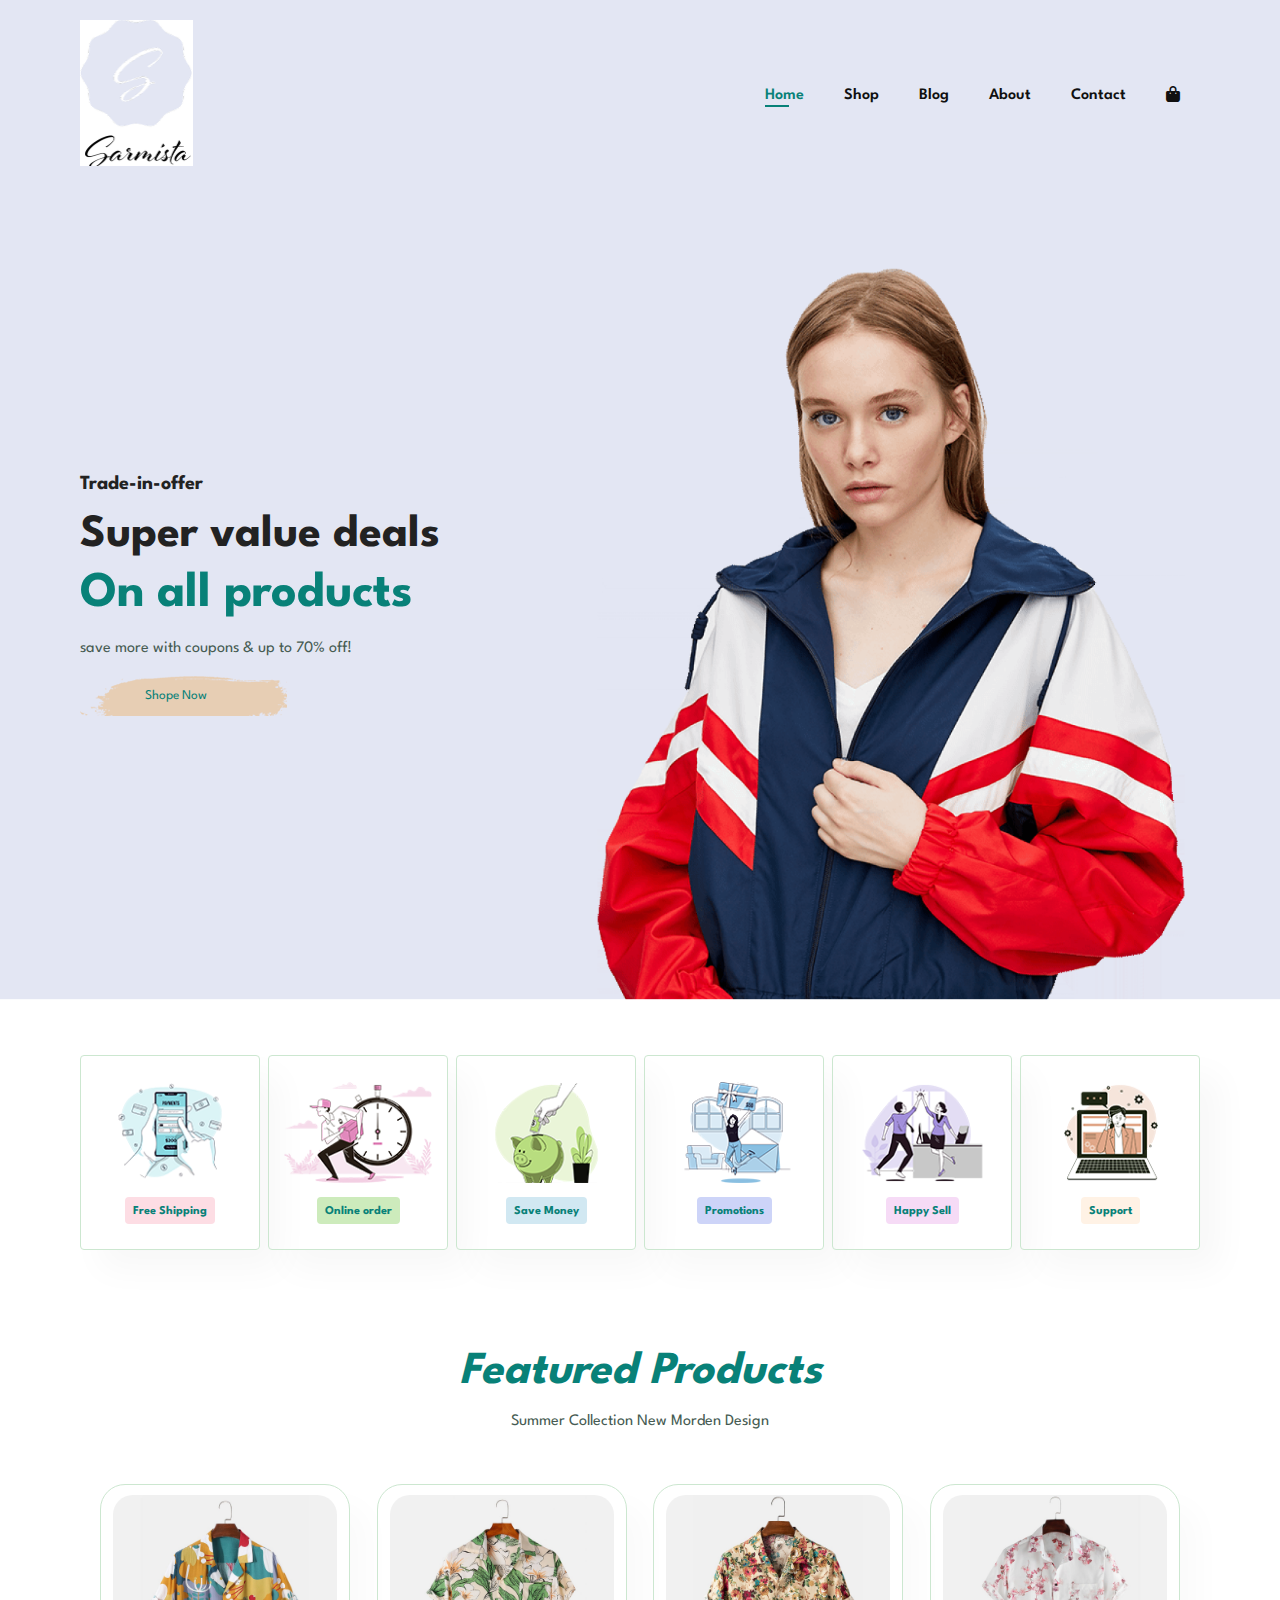
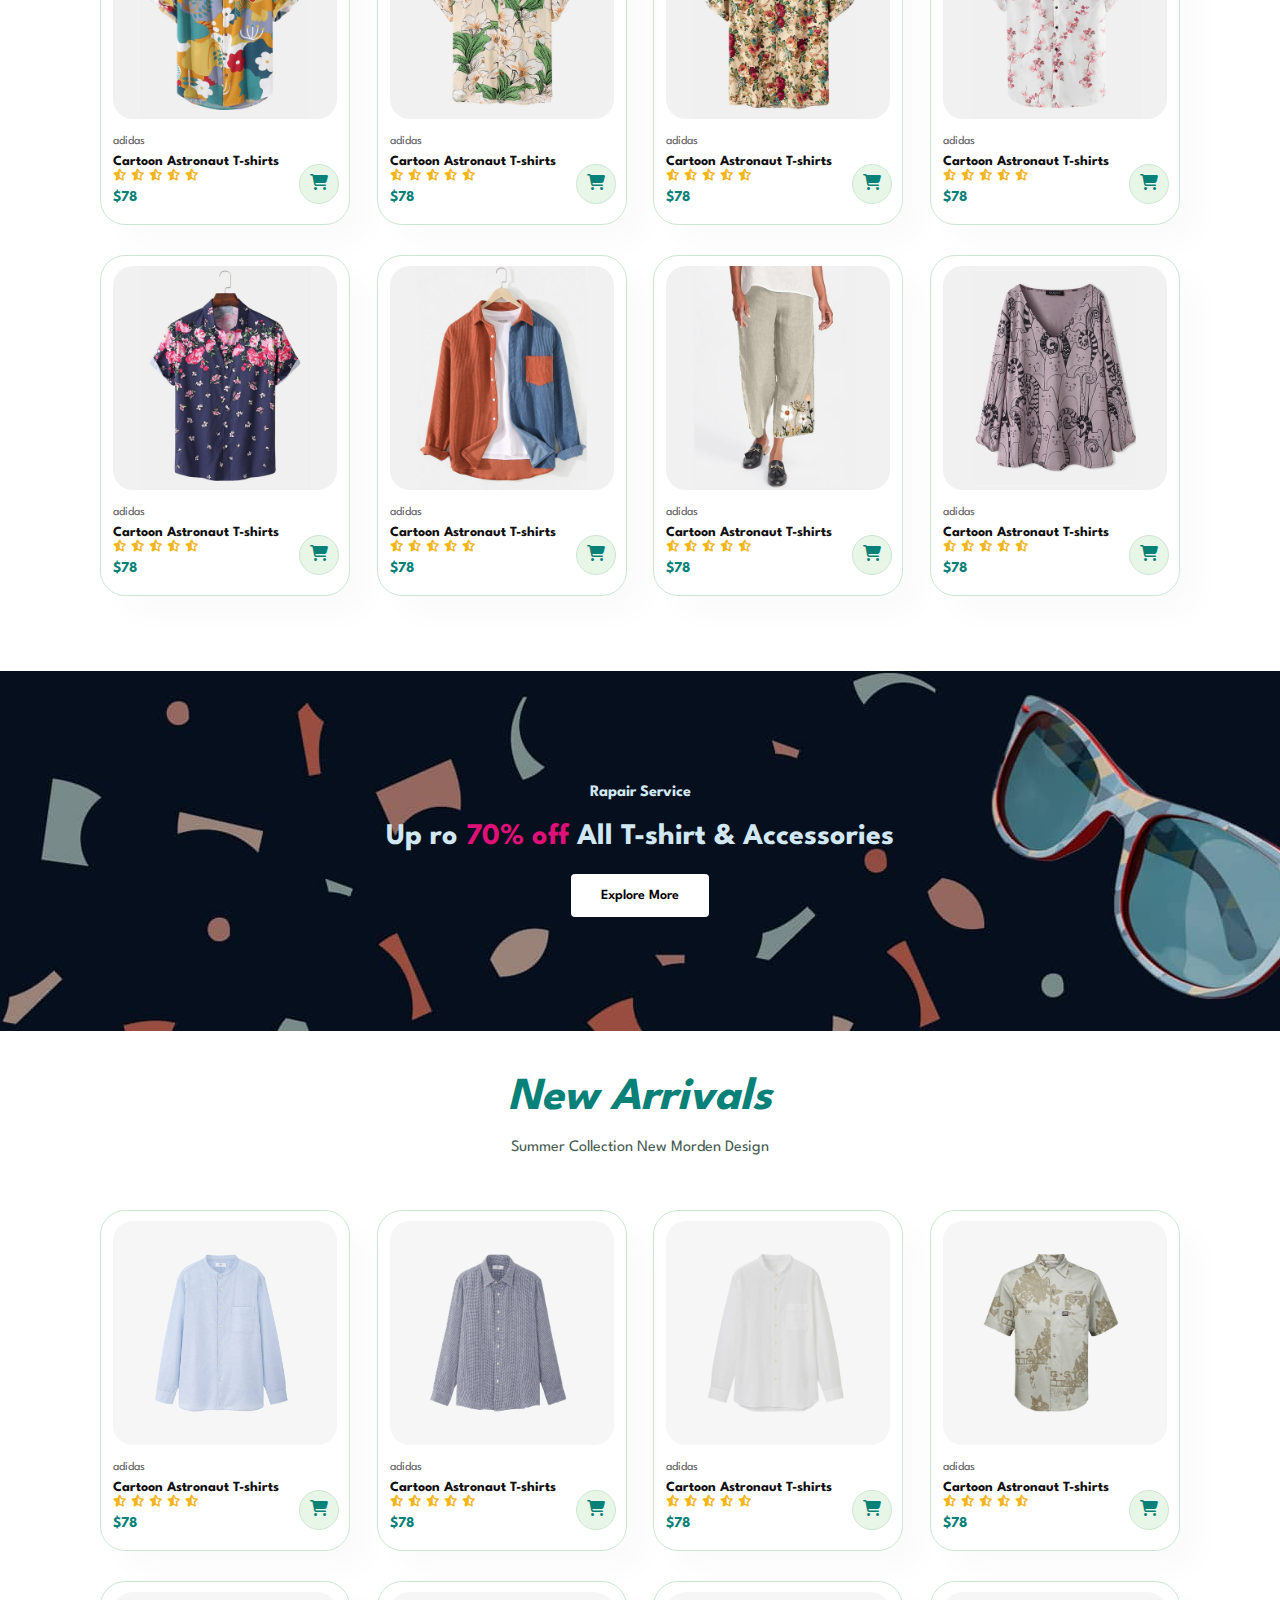
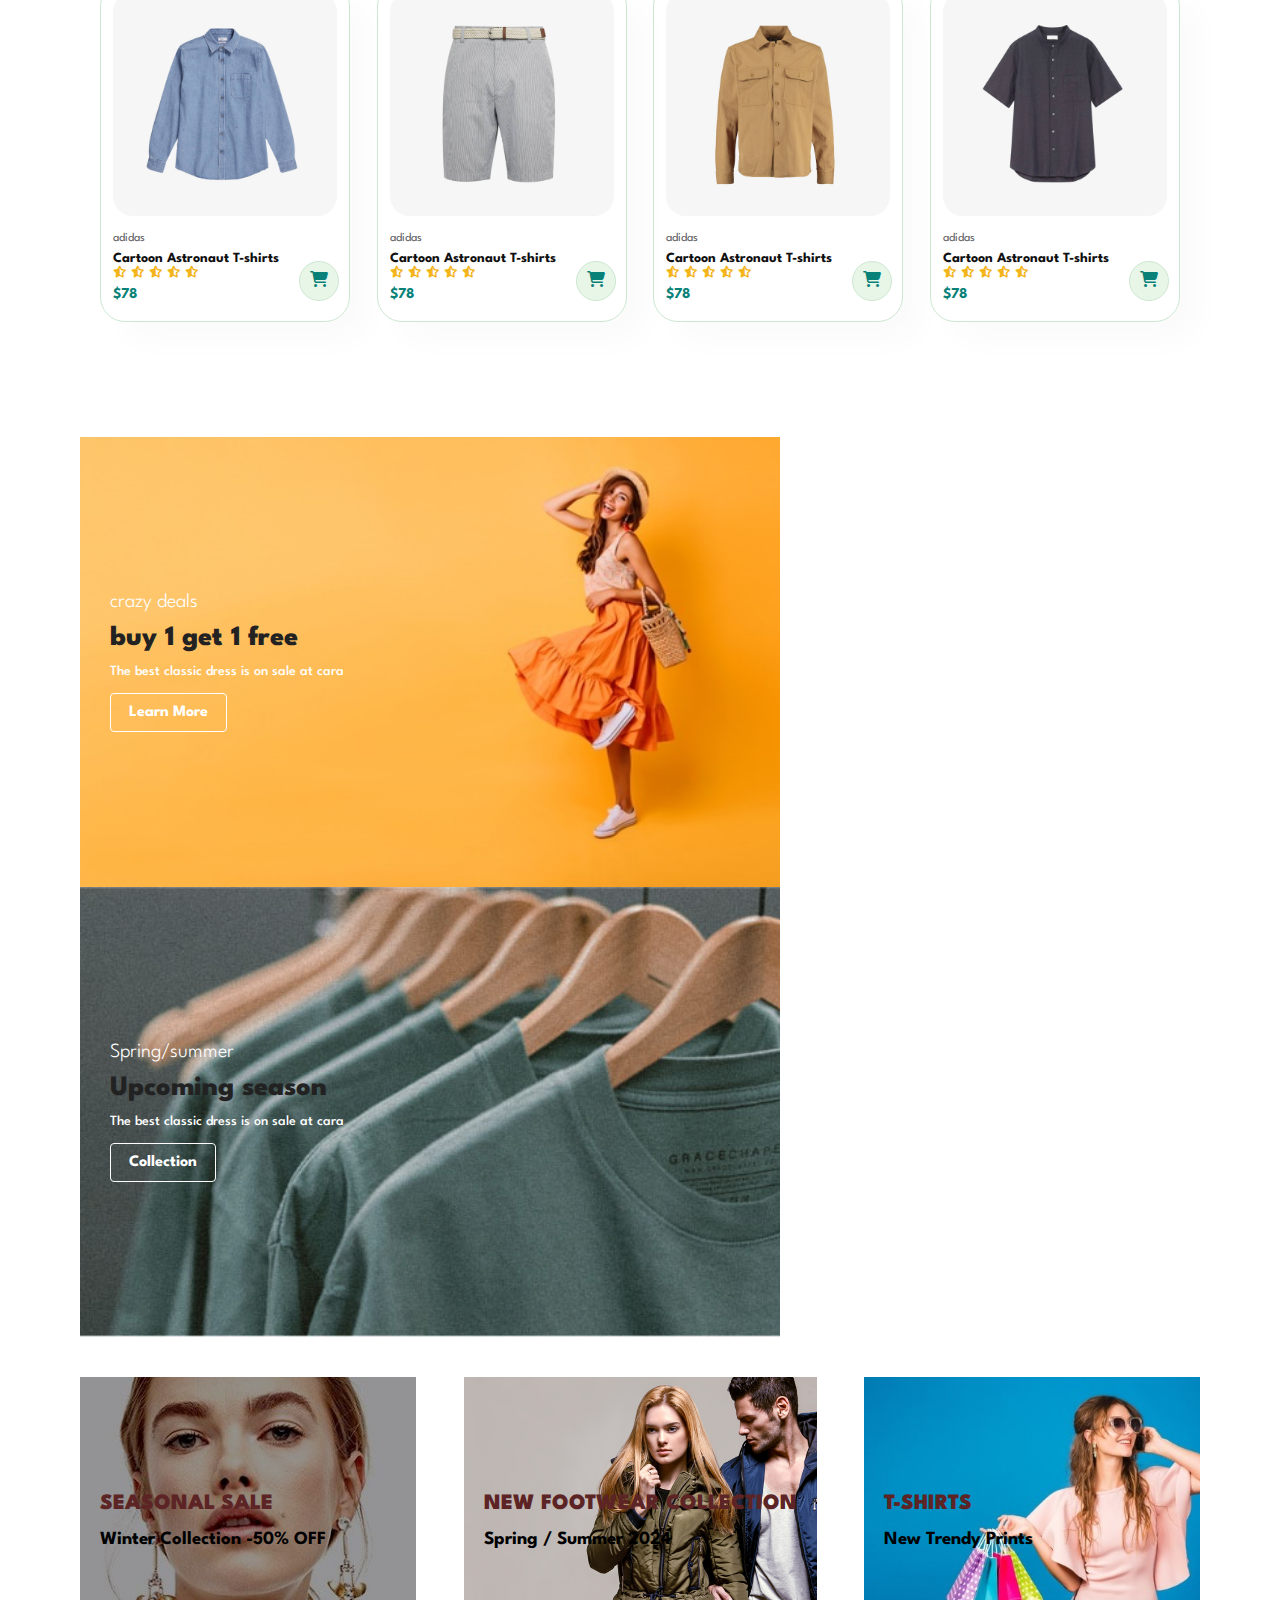
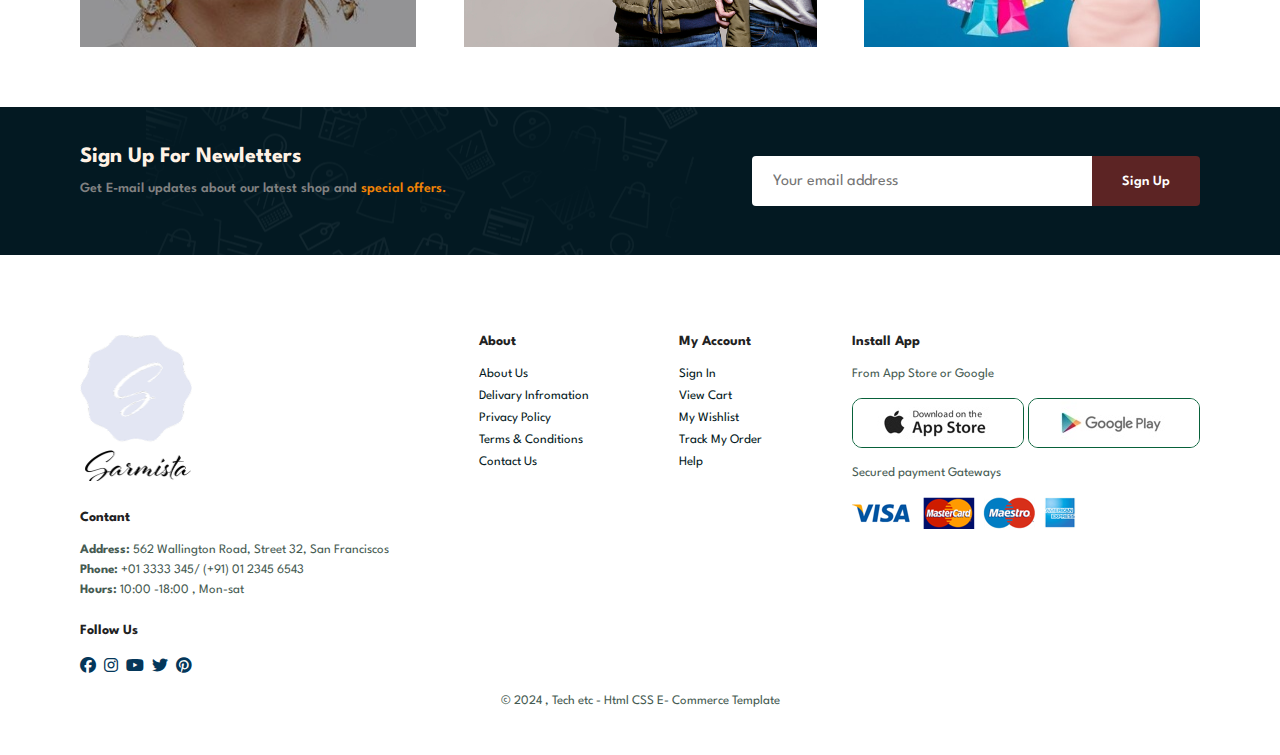
<file: index.html>
<!DOCTYPE html>
<html lang="en">
<head>
  <meta charset="UTF-8">
  <meta name="viewport" content="width=device-width, initial-scale=1.0">
  <title>E-COMMERCE WEB SITE</title>
  <link rel="stylesheet" href=https://cdnjs.cloudflare.com/ajax/libs/font-awesome/6.5.2/css/all.min.css />
  <link rel="stylesheet" href ="style.css">
</head>
<body>
 <section id ="header">
  <a herf="#"><img src ="Screenshot (618).png" class="logo" alt=""></a>

  <div>
    <ul id ="navbar">
      <li><a class="active" href ="index.html"> Home</a></li>
      <li><a href ="shop.html"> Shop</a></li>
      <li><a href ="blog.html"> Blog</a></li>
      <li><a href ="About.html"> About</a></li>
      <li><a href ="contact.html"> Contact</a></li>
     <li id="lg-bag"><a href ="cart.html"> <i class="fa-solid fa-bag-shopping"></i></a></li> 
     <a href="#" id="close"><i class="fa-solid fa-square-xmark"></i></a>
    </ul>
  </div>
  <div id="mobile"> 
    <a href ="cart.html"> <i class="fa-solid fa-bag-shopping"></i></a>
    <i  id="bar" class="fa-solid fa-outdent"></i>
  </div>
 </section>
  <!-- another session -->
   <section id="hero">
    <h4>  Trade-in-offer</h4>
    <h2>  Super value deals</h2>
    <h1>On all products </h1>
    <P> save more with coupons & up to 70% off!</P>
    <button>Shope Now</button>
   </section>
    <!-- another section -->
     <section id="feature" class="section-p1">
    
      <div class="fe-box">
        <img src="f1.png" alt="">
        <h6>Free Shipping</h6>
      </div>
      <div class="fe-box">
        <img src="f2.png" alt="">
        <h6>Online order</h6>
      </div>
      <div class="fe-box">
        <img src="f3.png" alt="">
        <h6>Save Money</h6>
      </div>
      <div class="fe-box">
        <img src="f4.png" alt="">
        <h6>Promotions</h6>
      </div>
      <div class="fe-box">
        <img src="f5.png" alt="">
        <h6>Happy Sell</h6>
      </div>
      <div class="fe-box">
        <img src="f6.png" alt="">
        <h6>Support</h6>
      </div>
     </section>
     <!-- another section -->
      <section id="product1" class="section-p1">
        <h2 class="xxx"><em>Featured Products</em></h2>
          
        <p>Summer Collection New Morden Design</p>
        <div class="pro-container">
        <div class="pro">
          <img src="f11.jpg" alt="">
          <div class="des">
            <span>adidas</span>
            <h5>Cartoon Astronaut T-shirts</h5>
            <div class="star">
              <i class="fa-solid fa-star-half-stroke"></i>
              <i class="fa-solid fa-star-half-stroke"></i>
              <i class="fa-solid fa-star-half-stroke"></i>
              <i class="fa-solid fa-star-half-stroke"></i>
              <i class="fa-solid fa-star-half-stroke"></i>
            </div>
            <h4>$78</h4>
          </div>
          <a href="#" class="cart"><i class="fa-solid fa-cart-shopping "></i></a>
        </div>

        <div class="pro">
          <img src="f22.jpg" alt="">
          <div class="des">
            <span>adidas</span>
            <h5>Cartoon Astronaut T-shirts</h5>
            <div class="star">
              <i class="fa-solid fa-star-half-stroke"></i>
              <i class="fa-solid fa-star-half-stroke"></i>
              <i class="fa-solid fa-star-half-stroke"></i>
              <i class="fa-solid fa-star-half-stroke"></i>
              <i class="fa-solid fa-star-half-stroke"></i>
            </div>
            <h4>$78</h4>
          </div>
          <a href="#" class="cart"><i class="fa-solid fa-cart-shopping "></i></a>
        </div>

        <div class="pro">
          <img src="f33.jpg" alt="">
          <div class="des">
            <span>adidas</span>
            <h5>Cartoon Astronaut T-shirts</h5>
            <div class="star">
              <i class="fa-solid fa-star-half-stroke"></i>
              <i class="fa-solid fa-star-half-stroke"></i>
              <i class="fa-solid fa-star-half-stroke"></i>
              <i class="fa-solid fa-star-half-stroke"></i>
              <i class="fa-solid fa-star-half-stroke"></i>
            </div>
            <h4>$78</h4>
          </div>
          <a href="#" class="cart"><i class="fa-solid fa-cart-shopping "></i></a>
        </div>

        <div class="pro">
          <img src="f44.jpg" alt="">
          <div class="des">
            <span>adidas</span>
            <h5>Cartoon Astronaut T-shirts</h5>
            <div class="star">
              <i class="fa-solid fa-star-half-stroke"></i>
              <i class="fa-solid fa-star-half-stroke"></i>
              <i class="fa-solid fa-star-half-stroke"></i>
              <i class="fa-solid fa-star-half-stroke"></i>
              <i class="fa-solid fa-star-half-stroke"></i>
            </div>
            <h4>$78</h4>
          </div>
          <a href="#" class="cart"><i class="fa-solid fa-cart-shopping "></i></a>
        </div>

        <div class="pro">
          <img src="f55.jpg" alt="">
          <div class="des">
            <span>adidas</span>
            <h5>Cartoon Astronaut T-shirts</h5>
            <div class="star">
              <i class="fa-solid fa-star-half-stroke"></i>
              <i class="fa-solid fa-star-half-stroke"></i>
              <i class="fa-solid fa-star-half-stroke"></i>
              <i class="fa-solid fa-star-half-stroke"></i>
              <i class="fa-solid fa-star-half-stroke"></i>
            </div>
            <h4>$78</h4>
          </div>
          <a href="#" class="cart"><i class="fa-solid fa-cart-shopping "></i></a>
        </div>

        <div class="pro">
          <img src="f66.jpg" alt="">
          <div class="des">
            <span>adidas</span>
            <h5>Cartoon Astronaut T-shirts</h5>
            <div class="star">
              <i class="fa-solid fa-star-half-stroke"></i>
              <i class="fa-solid fa-star-half-stroke"></i>
              <i class="fa-solid fa-star-half-stroke"></i>
              <i class="fa-solid fa-star-half-stroke"></i>
              <i class="fa-solid fa-star-half-stroke"></i>
            </div>
            <h4>$78</h4>
          </div>
          <a href="#" class="cart"><i class="fa-solid fa-cart-shopping "></i></a>
        </div>

        <div class="pro">
          <img src="f77.jpg" alt="">
          <div class="des">
            <span>adidas</span>
            <h5>Cartoon Astronaut T-shirts</h5>
            <div class="star">
              <i class="fa-solid fa-star-half-stroke"></i>
              <i class="fa-solid fa-star-half-stroke"></i>
              <i class="fa-solid fa-star-half-stroke"></i>
              <i class="fa-solid fa-star-half-stroke"></i>
              <i class="fa-solid fa-star-half-stroke"></i>
            </div>
            <h4>$78</h4>
          </div>
          <a href="#" class="cart"><i class="fa-solid fa-cart-shopping "></i></a>
        </div>

        <div class="pro">
          <img src="f88.jpg" alt="">
          <div class="des">
            <span>adidas</span>
            <h5>Cartoon Astronaut T-shirts</h5>
            <div class="star">
              <i class="fa-solid fa-star-half-stroke"></i>
              <i class="fa-solid fa-star-half-stroke"></i>
              <i class="fa-solid fa-star-half-stroke"></i>
              <i class="fa-solid fa-star-half-stroke"></i>
              <i class="fa-solid fa-star-half-stroke"></i>
            </div>
            <h4>$78</h4>
          </div>
          <a href="#" class="cart"><i class="fa-solid fa-cart-shopping "></i></a>
        </div>

        </div>
      </section>
      <!-- another section -->
      <section id="banner" class=".section-m1">
        <h4>Rapair Service</h4>
        <h2>Up ro <span>70% off</span> All T-shirt & Accessories </h2>
        <button class="normal">Explore More</button>
      </section>
     <!-- another section -->
     <section id="product1" class="section-p1">
      <h2 class="xxx"><em>New Arrivals </em></h2>
        
      <p>Summer Collection New Morden Design</p>
      <div class="pro-container">
      <div class="pro">
        <img src="n1.jpg" alt="">
        <div class="des">
          <span>adidas</span>
          <h5>Cartoon Astronaut T-shirts</h5>
          <div class="star">
            <i class="fa-solid fa-star-half-stroke"></i>
            <i class="fa-solid fa-star-half-stroke"></i>
            <i class="fa-solid fa-star-half-stroke"></i>
            <i class="fa-solid fa-star-half-stroke"></i>
            <i class="fa-solid fa-star-half-stroke"></i>
          </div>
          <h4>$78</h4>
        </div>
        <a href="#" class="cart"><i class="fa-solid fa-cart-shopping "></i></a>
      </div>

      <div class="pro">
        <img src="n2.jpg" alt="">
        <div class="des">
          <span>adidas</span>
          <h5>Cartoon Astronaut T-shirts</h5>
          <div class="star">
            <i class="fa-solid fa-star-half-stroke"></i>
            <i class="fa-solid fa-star-half-stroke"></i>
            <i class="fa-solid fa-star-half-stroke"></i>
            <i class="fa-solid fa-star-half-stroke"></i>
            <i class="fa-solid fa-star-half-stroke"></i>
          </div>
          <h4>$78</h4>
        </div>
        <a href="#" class="cart"><i class="fa-solid fa-cart-shopping "></i></a>
      </div>

      <div class="pro">
        <img src="n3.jpg" alt="">
        <div class="des">
          <span>adidas</span>
          <h5>Cartoon Astronaut T-shirts</h5>
          <div class="star">
            <i class="fa-solid fa-star-half-stroke"></i>
            <i class="fa-solid fa-star-half-stroke"></i>
            <i class="fa-solid fa-star-half-stroke"></i>
            <i class="fa-solid fa-star-half-stroke"></i>
            <i class="fa-solid fa-star-half-stroke"></i>
          </div>
          <h4>$78</h4>
        </div>
        <a href="#" class="cart"><i class="fa-solid fa-cart-shopping "></i></a>
      </div>

      <div class="pro">
        <img src="n4.jpg" alt="">
        <div class="des">
          <span>adidas</span>
          <h5>Cartoon Astronaut T-shirts</h5>
          <div class="star">
            <i class="fa-solid fa-star-half-stroke"></i>
            <i class="fa-solid fa-star-half-stroke"></i>
            <i class="fa-solid fa-star-half-stroke"></i>
            <i class="fa-solid fa-star-half-stroke"></i>
            <i class="fa-solid fa-star-half-stroke"></i>
          </div>
          <h4>$78</h4>
        </div>
        <a href="#" class="cart"><i class="fa-solid fa-cart-shopping "></i></a>
      </div>

      <div class="pro">
        <img src="n5.jpg" alt="">
        <div class="des">
          <span>adidas</span>
          <h5>Cartoon Astronaut T-shirts</h5>
          <div class="star">
            <i class="fa-solid fa-star-half-stroke"></i>
            <i class="fa-solid fa-star-half-stroke"></i>
            <i class="fa-solid fa-star-half-stroke"></i>
            <i class="fa-solid fa-star-half-stroke"></i>
            <i class="fa-solid fa-star-half-stroke"></i>
          </div>
          <h4>$78</h4>
        </div>
        <a href="#" class="cart"><i class="fa-solid fa-cart-shopping "></i></a>
      </div>

      <div class="pro">
        <img src="n6.jpg" alt="">
        <div class="des">
          <span>adidas</span>
          <h5>Cartoon Astronaut T-shirts</h5>
          <div class="star">
            <i class="fa-solid fa-star-half-stroke"></i>
            <i class="fa-solid fa-star-half-stroke"></i>
            <i class="fa-solid fa-star-half-stroke"></i>
            <i class="fa-solid fa-star-half-stroke"></i>
            <i class="fa-solid fa-star-half-stroke"></i>
          </div>
          <h4>$78</h4>
        </div>
        <a href="#" class="cart"><i class="fa-solid fa-cart-shopping "></i></a>
      </div>

      <div class="pro">
        <img src="n7.jpg" alt="">
        <div class="des">
          <span>adidas</span>
          <h5>Cartoon Astronaut T-shirts</h5>
          <div class="star">
            <i class="fa-solid fa-star-half-stroke"></i>
            <i class="fa-solid fa-star-half-stroke"></i>
            <i class="fa-solid fa-star-half-stroke"></i>
            <i class="fa-solid fa-star-half-stroke"></i>
            <i class="fa-solid fa-star-half-stroke"></i>
          </div>
          <h4>$78</h4>
        </div>
        <a href="#" class="cart"><i class="fa-solid fa-cart-shopping "></i></a>
      </div>

      <div class="pro">
        <img src="n8.jpg" alt="">
        <div class="des">
          <span>adidas</span>
          <h5>Cartoon Astronaut T-shirts</h5>
          <div class="star">
            <i class="fa-solid fa-star-half-stroke"></i>
            <i class="fa-solid fa-star-half-stroke"></i>
            <i class="fa-solid fa-star-half-stroke"></i>
            <i class="fa-solid fa-star-half-stroke"></i>
            <i class="fa-solid fa-star-half-stroke"></i>
          </div>
          <h4>$78</h4>
        </div>
        <a href="#" class="cart"><i class="fa-solid fa-cart-shopping "></i></a>
      </div>

      </div>
    </section>
    <!-- another section -->
     <section id="sm-banner" class="section-p1">
     <div class="banner-box">
      <h4> crazy deals</h4>
      <h2>buy 1 get 1 free</h2>
      <span> The best classic dress is on sale at cara</span>
      <button class="white"> Learn More</button>
     </div>
     <div class="banner-box banner-box2">
      <h4>Spring/summer</h4>
      <h2>Upcoming season</h2>
      <span>The best  classic dress is on sale at cara  </span>
      <button class="white"> Collection</button>
     </div>
    </section>
    <!-- another section -->
    <section id="banner3">
      <div class="banner-box">
       <h2>SEASONAL SALE</h2>
       <h3> Winter Collection -50% OFF</h3>
      </div>
        <div class="banner-box  banner-box2">
         <h2>NEW FOOTWEAR COLLECTION</h2>
         <h3> Spring / Summer 2024</h3>
        </div>
          <div class="banner-box banner-box3">
           <h2>T-SHIRTS</h2>
           <h3>New Trendy Prints</h3>
          </div>
    </section>
     <!-- another section -->
      <section id="newsletter" class="section-p1 section-m1 ">
        <div class="newstext">
          <h4>
            Sign Up For  Newletters
          </h4>
          <p> Get E-mail updates about our  latest shop and <span>special offers.</span> </p>
        </div>
        <div id="form">
          <input type="text" placeholder="Your email address">
          <button class="normal">Sign Up</button>
        </div>
      </section>
  <footer class="section-p1">
    <div class="col">
      <img  class ="logo" src="Screenshot (618).png" alt="" > 
      <h4>Contant</h4>
      <p><strong>Address:</strong> 562 Wallington Road, Street 32, San Franciscos</p>
      <p><strong>Phone:</strong> +01 3333 345/ (+91) 01 2345 6543 </p>
      <p><strong>Hours:</strong> 10:00 -18:00 , Mon-sat</p>
      <div class="follow" >
        <h4>Follow Us</h4>
        <div class="icon">
          <i class="fa-brands fa-facebook"></i>
          <i class="fa-brands fa-instagram"></i>
          <i class="fa-brands fa-youtube"></i>
          <i class="fa-brands fa-twitter"></i>
          <i class="fa-brands fa-pinterest"></i>
        </div>
      </div>
    </div>
    <div class="col">
      <h4> About</h4>
      <a href="#">About Us </a>
      <a href="#">Delivary Infromation </a>
      <a href="#">Privacy Policy </a>
      <a href="#">Terms & Conditions </a>
      <a href="#">Contact Us </a>
    </div>
    <div class="col">
      <h4>My Account</h4>
      <a href="#">Sign In </a>
      <a href="#">View Cart </a>
      <a href="#">My Wishlist</a>
      <a href="#">Track My Order</a>
      <a href="#">Help </a>
    </div>
    <div class="col install">
      <h4>Install App</h4>
      <p> From App Store or Google</p>
      <div class="row">
        <img src="app.jpg" alt="">
        <img src="play.jpg" alt="">
      </div>
      <p> Secured payment Gateways</p>
      <img src="pay.png" alt="">
    </div>
    <div class="copyright">
      <P> © 2024 , Tech etc - Html CSS E- Commerce Template   </P>
    </div>
  </footer>
  <script src="script.js"></script>
</body>
</html>
</file>
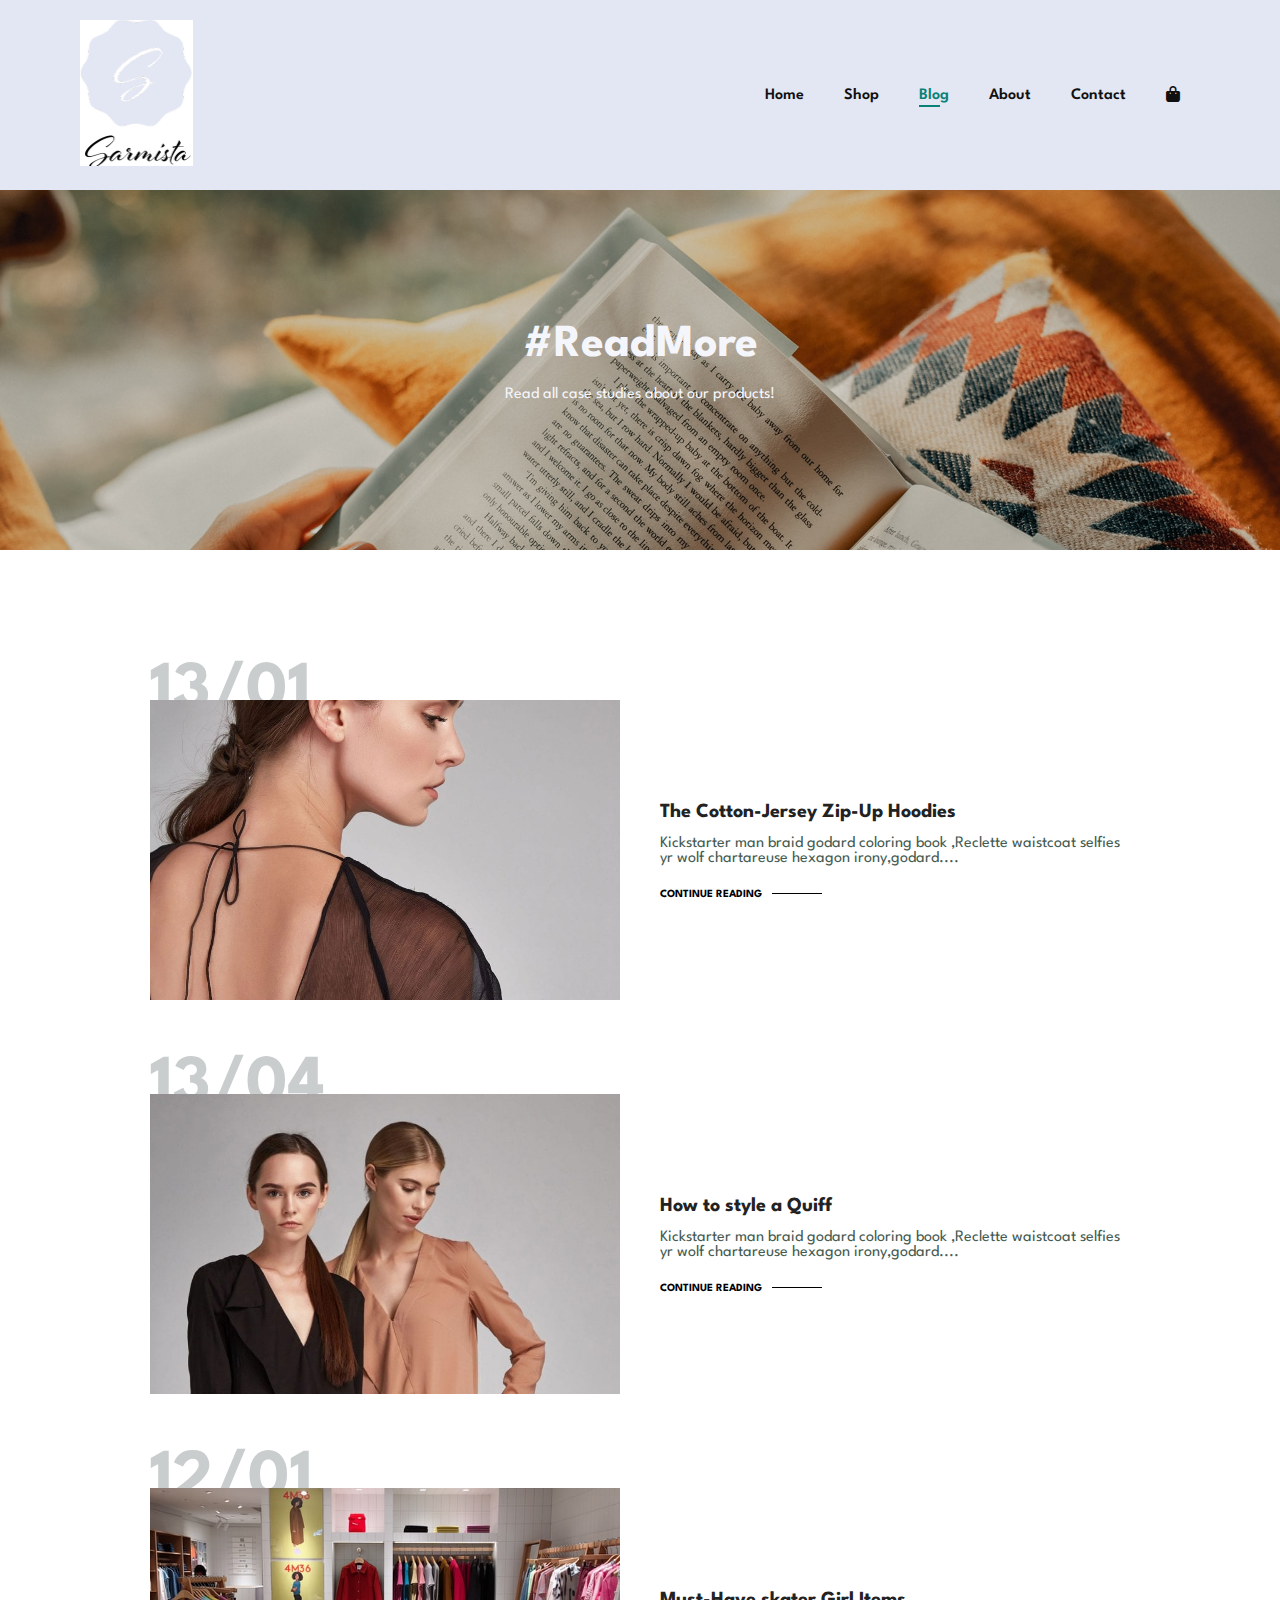
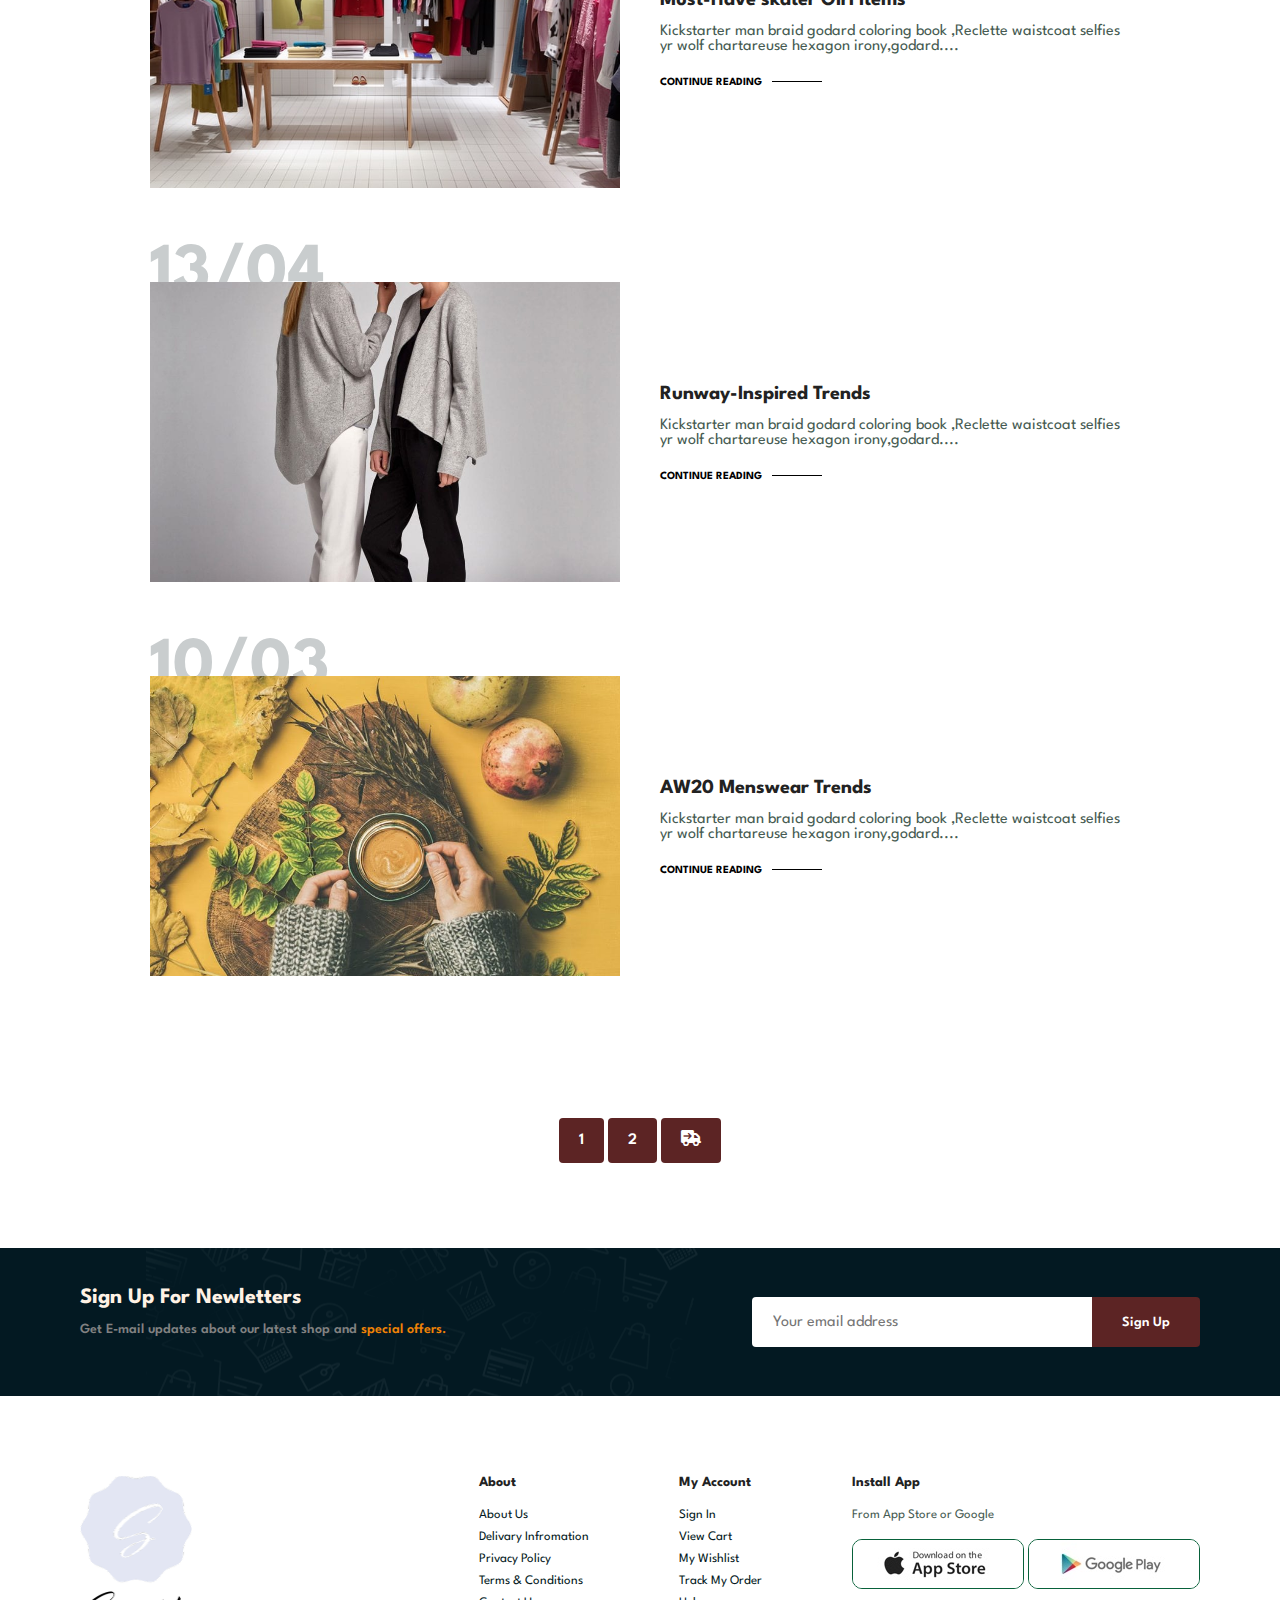
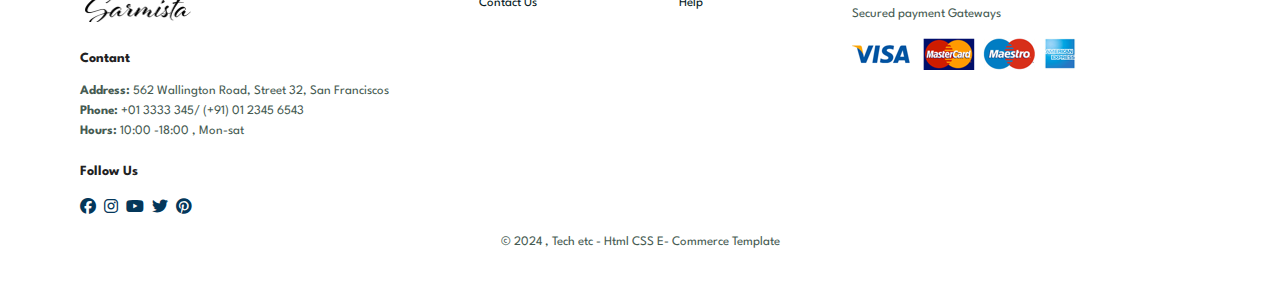
<file: blog.html>
<!DOCTYPE html>
<html lang="en">
<head>
  <meta charset="UTF-8">
  <meta name="viewport" content="width=device-width, initial-scale=1.0">
  <title>E-COMMERCE WEB SITE</title>
  <link rel="stylesheet" href=https://cdnjs.cloudflare.com/ajax/libs/font-awesome/6.5.2/css/all.min.css />
  <link rel="stylesheet" href ="style.css">
</head>
<body>
 <section id ="header">
  <a herf="#"><img src ="Screenshot (618).png" class="logo" alt=""></a>

  <div>
    <ul id ="navbar">
      <li><a  href ="index.html"> Home</a></li>
      <li><a  href ="shop.html"> Shop</a></li>
      <li><a  class="active" href ="blog.html"> Blog</a></li>
      <li><a href ="About.html"> About</a></li>
      <li><a href ="contact.html"> Contact</a></li>
     <li id="lg-bag"><a href ="cart.html"> <i class="fa-solid fa-bag-shopping"></i></a></li> 
     <a href="#" id="close"><i class="fa-solid fa-square-xmark"></i></a>
    </ul>
  </div>
  <div id="mobile"> 
    <a href ="cart.html"> <i class="fa-solid fa-bag-shopping"></i></a>
    <i  id="bar" class="fa-solid fa-outdent"></i>
  </div>
 </section>
   <!-- another session  -->
    <section id="page-header" class="blog-header">
    <h2> #ReadMore </h2>
    
    <P> Read all case studies about our products!</P>
   </section>  
   <section id="blog">
    <div class="blog-box">
      <div class="blog-img">
        <img src="b1.1.jpg" alt="">
      </div>
      <div class="blog-details">
        <h4> The Cotton-Jersey Zip-Up Hoodies</h4>
        <p>Kickstarter man braid godard coloring book ,Reclette waistcoat selfies yr wolf chartareuse hexagon irony,godard....</p>
        <a href="#">CONTINUE READING</a>
      </div>
      <h1>13/01</h1>
    </div>

    <div class="blog-box">
      <div class="blog-img">
        <img src="b1.2.jpg" alt="">
      </div>
      <div class="blog-details">
        <h4> How to style a Quiff</h4>
        <p>Kickstarter man braid godard coloring book ,Reclette waistcoat selfies yr wolf chartareuse hexagon irony,godard....</p>
        <a href="#">CONTINUE READING</a>
      </div>
      <h1>13/04</h1>
    </div>

    <div class="blog-box">
      <div class="blog-img">
        <img src="b1.3.jpg" alt="">
      </div>
      <div class="blog-details">
        <h4>Must-Have skater Girl Items </h4>
        <p>Kickstarter man braid godard coloring book ,Reclette waistcoat selfies yr wolf chartareuse hexagon irony,godard....</p>
        <a href="#">CONTINUE READING</a>
      </div>
      <h1>12/01</h1>
    </div>

    <div class="blog-box">
      <div class="blog-img">
        <img src="b1.4.jpg" alt="">
      </div>
      <div class="blog-details">
        <h4> Runway-Inspired Trends</h4>
        <p>Kickstarter man braid godard coloring book ,Reclette waistcoat selfies yr wolf chartareuse hexagon irony,godard....</p>
        <a href="#">CONTINUE READING</a>
      </div>
      <h1>13/04</h1>
    </div>

    <div class="blog-box">
      <div class="blog-img">
        <img src="b1.6.jpg" alt="">
      </div>
      <div class="blog-details">
        <h4> AW20 Menswear Trends</h4>
        <p>Kickstarter man braid godard coloring book ,Reclette waistcoat selfies yr wolf chartareuse hexagon irony,godard....</p>
        <a href="#">CONTINUE READING</a>
      </div>
      <h1>10/03</h1>
    </div>

    
    
   </section> 
     <!-- another section -->
      <section id="pagination">
        <a href="#">1</a>
        <a href="#">2</a>
        <a href="#"><i class="fa-solid fa-truck-arrow-right"></i></a>
      </section>
     <!-- another section -->
      <section id="newsletter" class="section-p1 section-m1 ">
        <div class="newstext">
          <h4>
            Sign Up For  Newletters
          </h4>
          <p> Get E-mail updates about our  latest shop and <span>special offers.</span> </p>
        </div>
        <div id="form">
          <input type="text" placeholder="Your email address">
          <button class="normal">Sign Up</button>
        </div>
      </section>
  <footer class="section-p1">
    <div class="col">
      <img  class ="logo" src="Screenshot (618).png" alt="" > 
      <h4>Contant</h4>
      <p><strong>Address:</strong> 562 Wallington Road, Street 32, San Franciscos</p>
      <p><strong>Phone:</strong> +01 3333 345/ (+91) 01 2345 6543 </p>
      <p><strong>Hours:</strong> 10:00 -18:00 , Mon-sat</p>
      <div class="follow" >
        <h4>Follow Us</h4>
        <div class="icon">
          <i class="fa-brands fa-facebook"></i>
          <i class="fa-brands fa-instagram"></i>
          <i class="fa-brands fa-youtube"></i>
          <i class="fa-brands fa-twitter"></i>
          <i class="fa-brands fa-pinterest"></i>
        </div>
      </div>
    </div>
    <div class="col">
      <h4> About</h4>
      <a href="#">About Us </a>
      <a href="#">Delivary Infromation </a>
      <a href="#">Privacy Policy </a>
      <a href="#">Terms & Conditions </a>
      <a href="#">Contact Us </a>
    </div>
    <div class="col">
      <h4>My Account</h4>
      <a href="#">Sign In </a>
      <a href="#">View Cart </a>
      <a href="#">My Wishlist</a>
      <a href="#">Track My Order</a>
      <a href="#">Help </a>
    </div>
    <div class="col install">
      <h4>Install App</h4>
      <p> From App Store or Google</p>
      <div class="row">
        <img src="app.jpg" alt="">
        <img src="play.jpg" alt="">
      </div>
      <p> Secured payment Gateways</p>
      <img src="pay.png" alt="">
    </div>
    <div class="copyright">
      <P> © 2024 , Tech etc - Html CSS E- Commerce Template   </P>
    </div>
  </footer>
  <script src="script.js"></script>
</body>
</html>
</file>
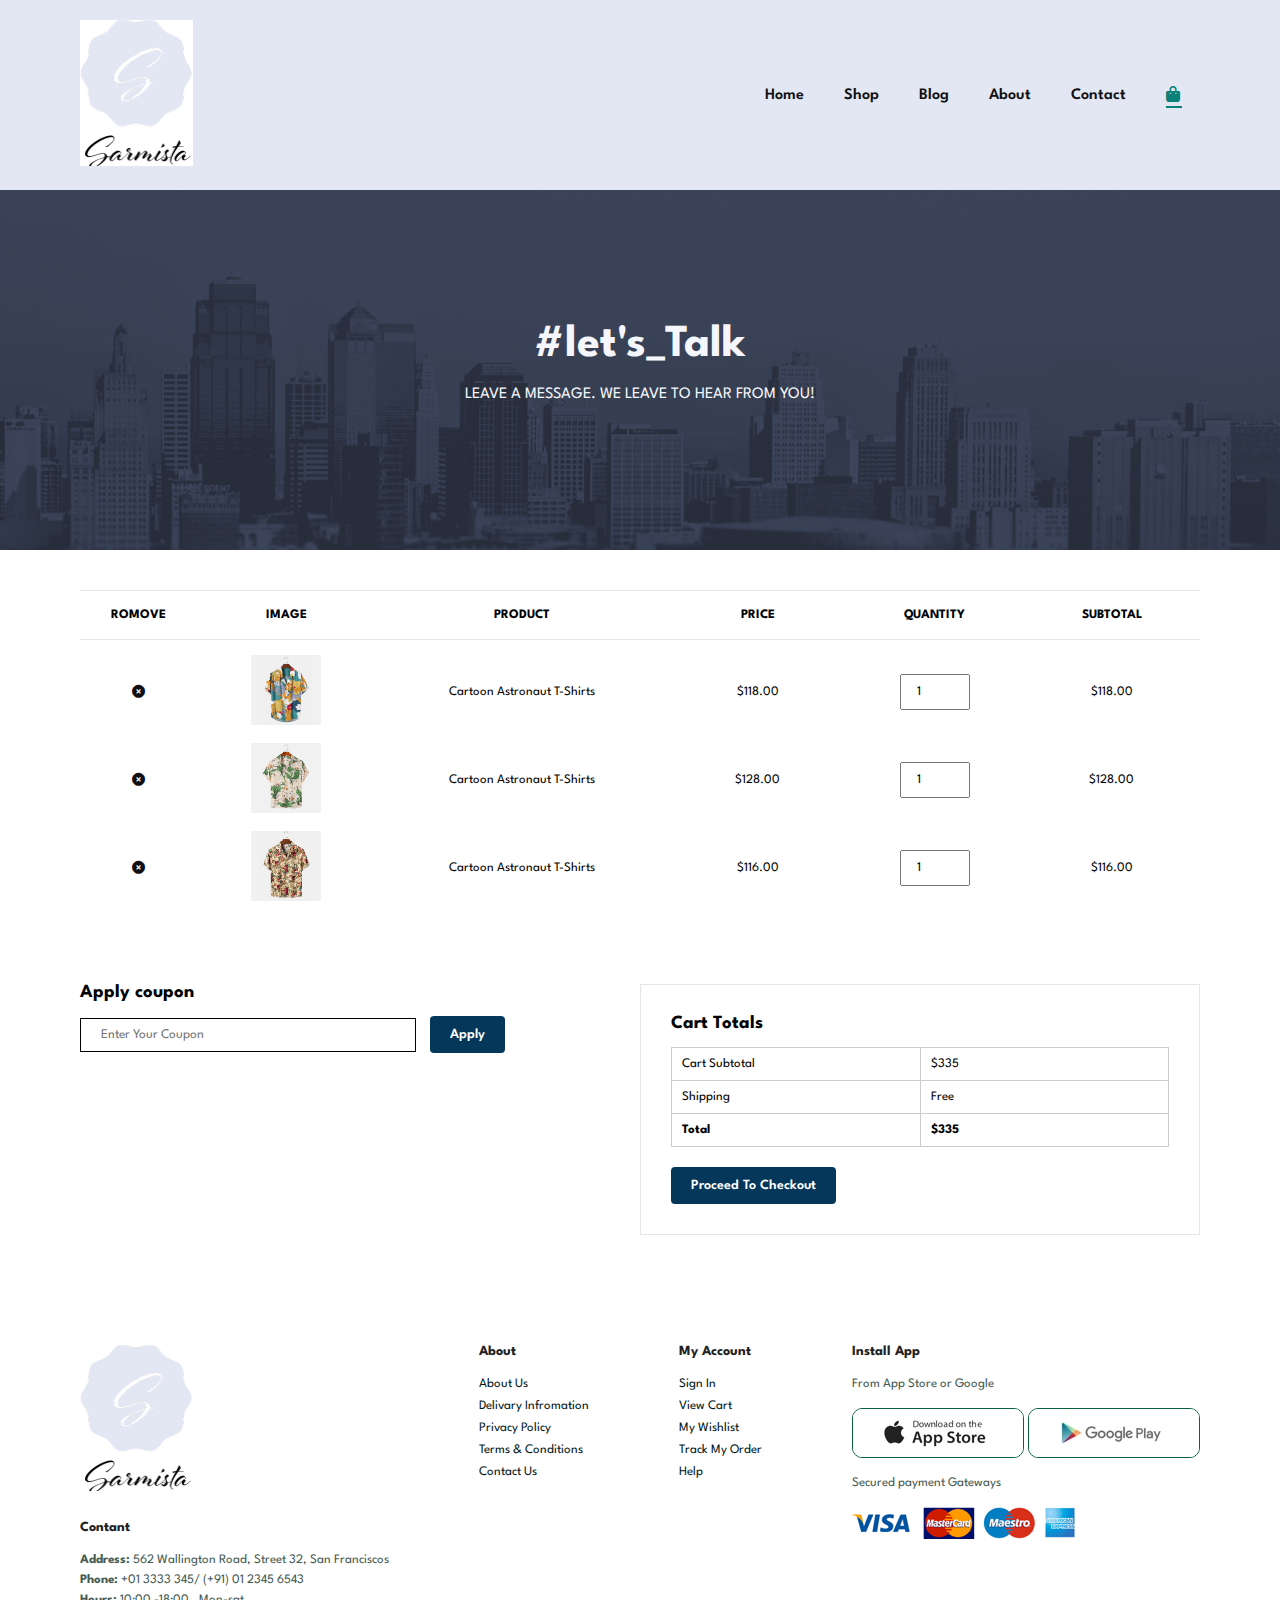
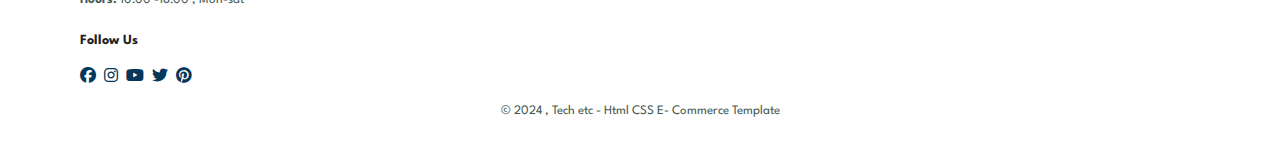
<file: cart.html>
<!DOCTYPE html>
<html lang="en">
<head>
  <meta charset="UTF-8">
  <meta name="viewport" content="width=device-width, initial-scale=1.0">
  <title>E-COMMERCE WEB SITE</title>
  <link rel="stylesheet" href=https://cdnjs.cloudflare.com/ajax/libs/font-awesome/6.5.2/css/all.min.css />
  <link rel="stylesheet" href ="style.css">
</head>
<body>
 <section id ="header">
  <a herf="#"><img src ="Screenshot (618).png" class="logo" alt=""></a>

  <div>
    <ul id ="navbar">
      <li><a  href ="index.html"> Home</a></li>
      <li><a  href ="shop.html"> Shop</a></li>
      <li><a  href ="blog.html"> Blog</a></li>
      <li><a   href ="About.html"> About</a></li>
      <li><a   href ="contact.html"> Contact</a></li>
     <li id="lg-bag"><a  class="active" href ="cart.html"> <i class="fa-solid fa-bag-shopping"></i></a></li> 
     <a href="#" id="close"><i class="fa-solid fa-square-xmark"></i></a>
    </ul>
  </div>
  <div id="mobile"> 
    <a href ="cart.html"> <i class="fa-solid fa-bag-shopping"></i></a>
    <i  id="bar" class="fa-solid fa-outdent"></i>
  </div>
 </section>
   <!-- another session  -->
    <section id="page-header" class="about-header">
    <h2> #let's_Talk </h2>
    <P>LEAVE A MESSAGE. WE LEAVE TO HEAR FROM YOU!</P>
   </section>  
    <section id="cart" class="section-p1">
      <table width="100%">
        <thead>
          <tr>
            <td>
              Romove
            </td>
            <td>
              Image
            </td>
            <td>
              Product
            </td>
            <td>
              Price
            </td>
            <td>
              Quantity
            </td>
            <td>
              Subtotal
            </td>
          </tr>
        </thead>
        <tbody>
          <tr>
            <td> <a href="#"><i class="fa-solid fa-circle-xmark"></i> </a></td>
            <td> <img src="f11.jpg" alt=""></td>
            <td>Cartoon Astronaut T-Shirts </td>
            <td>$118.00</td>
            <td><input type="number" value="1"></td>
            <td>$118.00</td>
          </tr>

          <tr>
            <td> <a href="#"><i class="fa-solid fa-circle-xmark"></i> </a></td>
            <td> <img src="f22.jpg" alt=""></td>
            <td>Cartoon Astronaut T-Shirts </td>
            <td>$128.00</td>
            <td><input type="number" value="1"></td>
            <td>$128.00</td>
          </tr>

          <tr>
            <td> <a href="#"><i class="fa-solid fa-circle-xmark"></i> </a></td>
            <td> <img src="f33.jpg" alt=""></td>
            <td>Cartoon Astronaut T-Shirts </td>
            <td>$116.00</td>
            <td><input type="number" value="1"></td>
            <td>$116.00</td>
          </tr>

        </tbody>
      </table>
    </section>
    <section id="cart-add" class="section-p1">
    <div id="coupon">
      <h3>
       Apply  coupon 
      </h3>
      <div>
       <input  type="text" placeholder="Enter Your Coupon">
       <button class="normal">Apply</button>
      </div>
    </div>
    <div id="Subtotal">
      <h3>Cart Totals</h3>
      <table>
        <tr>
          <td>Cart Subtotal</td>
          <td>
            $335
          </td>
        </tr>
        <tr>
          <td>
            Shipping
          </td>
          <td>Free</td>
        </tr>
        <td><strong>Total</strong></td>
        <td><strong>$335</strong></td>
      </table>
      <button class="normal">Proceed To Checkout</button>
    </div>
    </section>
  <footer class="section-p1">
    <div class="col">
      <img  class ="logo" src="Screenshot (618).png" alt="" > 
      <h4>Contant</h4>
      <p><strong>Address:</strong> 562 Wallington Road, Street 32, San Franciscos</p>
      <p><strong>Phone:</strong> +01 3333 345/ (+91) 01 2345 6543 </p>
      <p><strong>Hours:</strong> 10:00 -18:00 , Mon-sat</p>
      <div class="follow" >
        <h4>Follow Us</h4>
        <div class="icon">
          <i class="fa-brands fa-facebook"></i>
          <i class="fa-brands fa-instagram"></i>
          <i class="fa-brands fa-youtube"></i>
          <i class="fa-brands fa-twitter"></i>
          <i class="fa-brands fa-pinterest"></i>
        </div>
      </div>
    </div>
    <div class="col">
      <h4> About</h4>
      <a href="#">About Us </a>
      <a href="#">Delivary Infromation </a>
      <a href="#">Privacy Policy </a>
      <a href="#">Terms & Conditions </a>
      <a href="#">Contact Us </a>
    </div>
    <div class="col">
      <h4>My Account</h4>
      <a href="#">Sign In </a>
      <a href="#">View Cart </a>
      <a href="#">My Wishlist</a>
      <a href="#">Track My Order</a>
      <a href="#">Help </a>
    </div>
    <div class="col install">
      <h4>Install App</h4>
      <p> From App Store or Google</p>
      <div class="row">
        <img src="app.jpg" alt="">
        <img src="play.jpg" alt="">
      </div>
      <p> Secured payment Gateways</p>
      <img src="pay.png" alt="">
    </div>
    <div class="copyright">
      <P> © 2024 , Tech etc - Html CSS E- Commerce Template   </P>
    </div>
  </footer>
  <script src="script.js"></script>
</body>
</html>
</file>
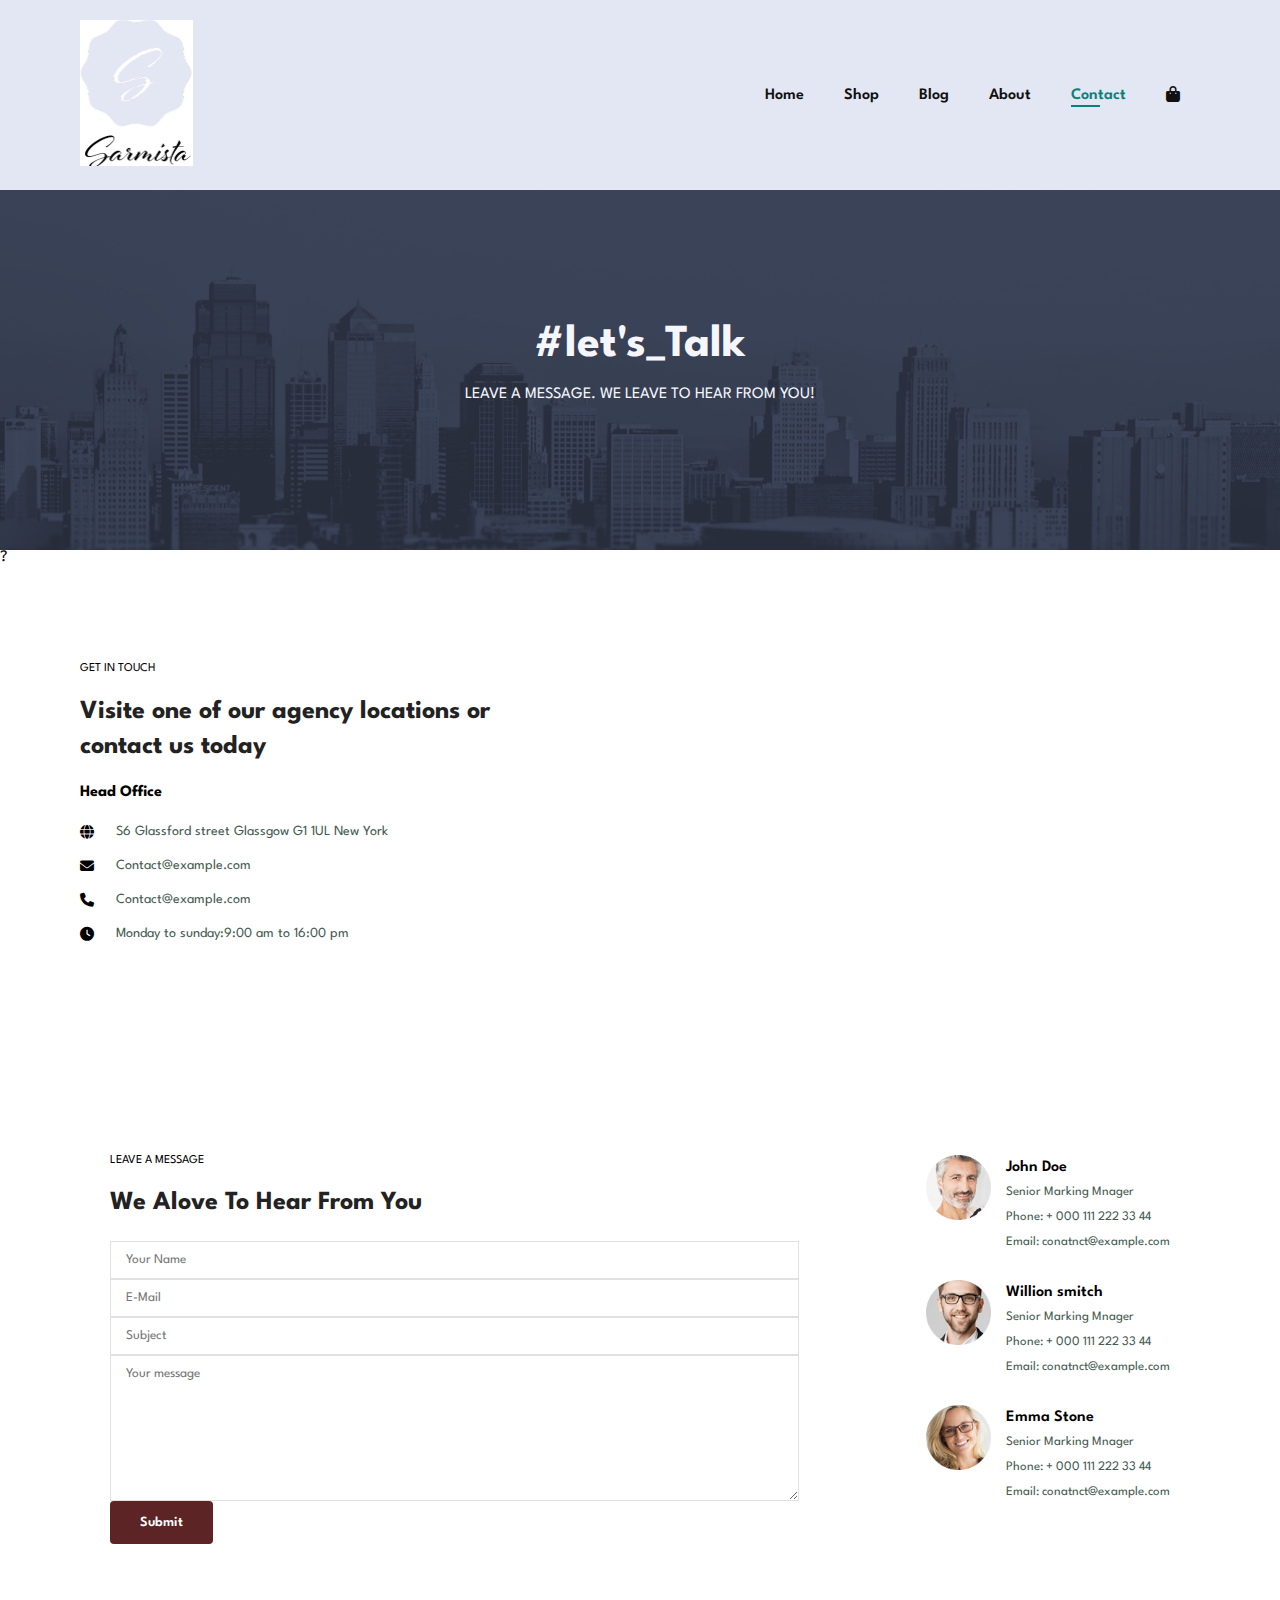
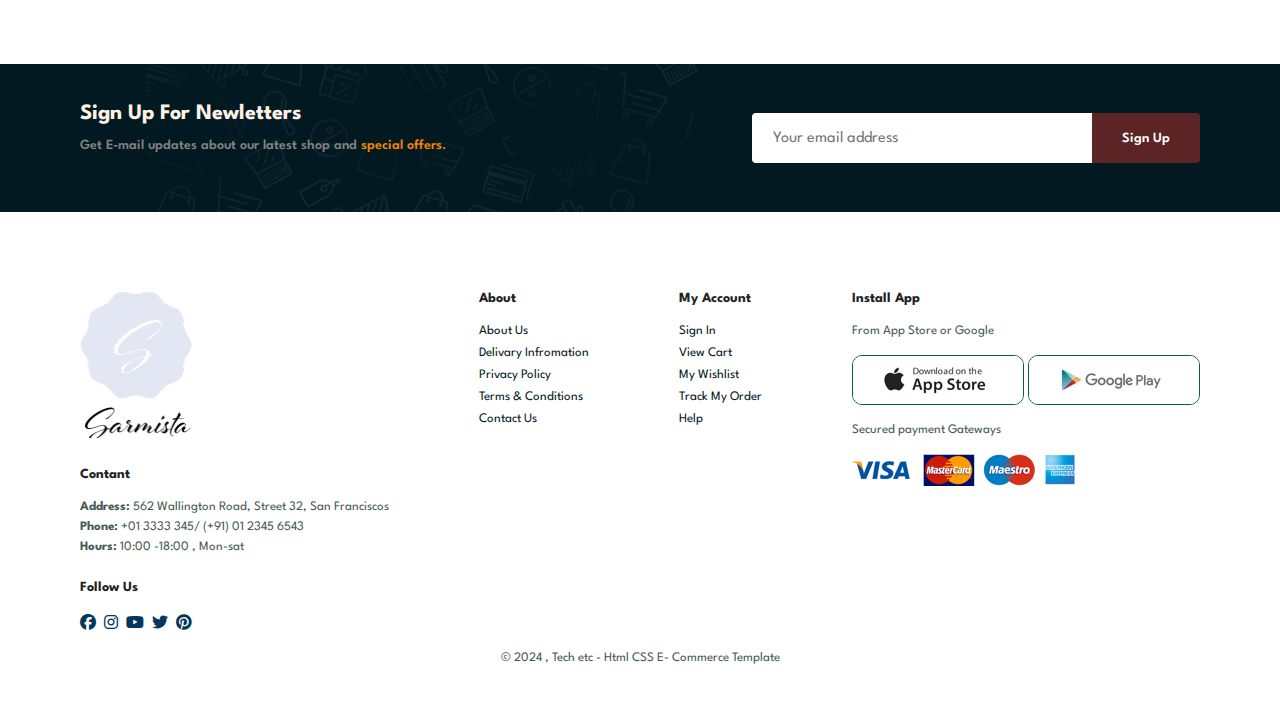
<file: contact.html>
<!DOCTYPE html>
<html lang="en">
<head>
  <meta charset="UTF-8">
  <meta name="viewport" content="width=device-width, initial-scale=1.0">
  <title>E-COMMERCE WEB SITE</title>
  <link rel="stylesheet" href=https://cdnjs.cloudflare.com/ajax/libs/font-awesome/6.5.2/css/all.min.css />
  <link rel="stylesheet" href ="style.css">
</head>
<body>
 <section id ="header">
  <a herf="#"><img src ="Screenshot (618).png" class="logo" alt=""></a>

  <div>
    <ul id ="navbar">
      <li><a  href ="index.html"> Home</a></li>
      <li><a  href ="shop.html"> Shop</a></li>
      <li><a  href ="blog.html"> Blog</a></li>
      <li><a   href ="About.html"> About</a></li>
      <li><a  class="active" href ="contact.html"> Contact</a></li>
     <li id="lg-bag"><a href ="cart.html"> <i class="fa-solid fa-bag-shopping"></i></a></li> 
     <a href="#" id="close"><i class="fa-solid fa-square-xmark"></i></a>
    </ul>
  </div>
  <div id="mobile"> 
    <a href ="cart.html"> <i class="fa-solid fa-bag-shopping"></i></a>
    <i  id="bar" class="fa-solid fa-outdent"></i>
  </div>
 </section>
   <!-- another session  -->
    <section id="page-header" class="about-header">
    <h2> #let's_Talk </h2>
    <P>LEAVE A MESSAGE. WE LEAVE TO HEAR FROM YOU!</P>
   </section>  
    <!-- another section -->

    ?<section id="contact-details" class="section-p1">
      <div class="details">
        <span>GET IN TOUCH</span>
        <h2> Visite one of our agency locations or contact us today</h2>
        <h3>Head Office</h3>
        <div>
          <li>
            <i class="fa-solid fa-globe"></i>
            <p> S6 Glassford street Glassgow G1 1UL New York</p>
          </li>

          <li>
            <i class="fa-solid fa-envelope"></i>
            <p> Contact@example.com</p>
          </li>

          <li>
            <i class="fa-solid fa-phone"></i>
            <p> Contact@example.com</p>
          </li>

          <li>
            <i class="fa-solid fa-clock"></i>
            <p>Monday to sunday:9:00 am to 16:00 pm </p>
          </li>
          
        </div>
      </div>

      <div class="map">
        <iframe src="https://www.google.com/maps/embed?pb=!1m18!1m12!1m3!1d3744.9953670667273!2d85.7062486!3d20.1759184!2m3!1f0!2f0!3f0!3m2!1i1024!2i768!4f13.1!3m3!1m2!1s0x3a19aec948fe62ef%3A0xb6c968c7957b6b4f!2sCenturion%20University%20of%20Technology%20%26%20Management%2C%20Bhubaneswar%20(CUTM)!5e0!3m2!1sen!2sin!4v1718736245903!5m2!1sen!2sin" width="600" height="450" style="border:0;" allowfullscreen="" loading="lazy" referrerpolicy="no-referrer-when-downgrade"></iframe>
      </div>
    </section>
    <!-- another section -->
     <section id="from-details">
      <form action="">
     <span>LEAVE A MESSAGE</span>
     <h2>We Alove To Hear From You</h2>
     <input type="text" placeholder="Your Name">
     <input type="text" placeholder="E-Mail">
     <input type="text" placeholder="Subject">
     <textarea name="" id="" cols="30" rows="10"  placeholder="Your message"></textarea> 
     <button class="
     normal">Submit</button>
    </form>
    <div class="people">
      <div>
        <img src="1.png" alt="">
        <p> <span> John Doe</span> Senior Marking Mnager <br> Phone: + 000 111 222  33 44 <br>Email: conatnct@example.com</p>
      </div>

      <div>
        <img src="2.png" alt="">
        <p> <span>Willion smitch</span> Senior Marking Mnager <br> Phone: + 000 111 222  33 44 <br>Email: conatnct@example.com</p>
      </div>

      <div>
        <img src="3.png" alt="">
        <p> <span>Emma Stone</span> Senior Marking Mnager <br> Phone: + 000 111 222  33 44 <br>Email: conatnct@example.com</p>
      </div>
    </div>
     </section>
     <!-- another section -->
     <section id="newsletter" class="section-p1 section-m1 ">
      <div class="newstext">
        <h4>
          Sign Up For  Newletters
        </h4>
        <p> Get E-mail updates about our  latest shop and <span>special offers.</span> </p>
      </div>
      <div id="form">
        <input type="text" placeholder="Your email address">
        <button class="normal">Sign Up</button>
      </div>
    </section>
    
  <footer class="section-p1">
    <div class="col">
      <img  class ="logo" src="Screenshot (618).png" alt="" > 
      <h4>Contant</h4>
      <p><strong>Address:</strong> 562 Wallington Road, Street 32, San Franciscos</p>
      <p><strong>Phone:</strong> +01 3333 345/ (+91) 01 2345 6543 </p>
      <p><strong>Hours:</strong> 10:00 -18:00 , Mon-sat</p>
      <div class="follow" >
        <h4>Follow Us</h4>
        <div class="icon">
          <i class="fa-brands fa-facebook"></i>
          <i class="fa-brands fa-instagram"></i>
          <i class="fa-brands fa-youtube"></i>
          <i class="fa-brands fa-twitter"></i>
          <i class="fa-brands fa-pinterest"></i>
        </div>
      </div>
    </div>
    <div class="col">
      <h4> About</h4>
      <a href="#">About Us </a>
      <a href="#">Delivary Infromation </a>
      <a href="#">Privacy Policy </a>
      <a href="#">Terms & Conditions </a>
      <a href="#">Contact Us </a>
    </div>
    <div class="col">
      <h4>My Account</h4>
      <a href="#">Sign In </a>
      <a href="#">View Cart </a>
      <a href="#">My Wishlist</a>
      <a href="#">Track My Order</a>
      <a href="#">Help </a>
    </div>
    <div class="col install">
      <h4>Install App</h4>
      <p> From App Store or Google</p>
      <div class="row">
        <img src="app.jpg" alt="">
        <img src="play.jpg" alt="">
      </div>
      <p> Secured payment Gateways</p>
      <img src="pay.png" alt="">
    </div>
    <div class="copyright">
      <P> © 2024 , Tech etc - Html CSS E- Commerce Template   </P>
    </div>
  </footer>
  <script src="script.js"></script>
</body>
</html>
</file>
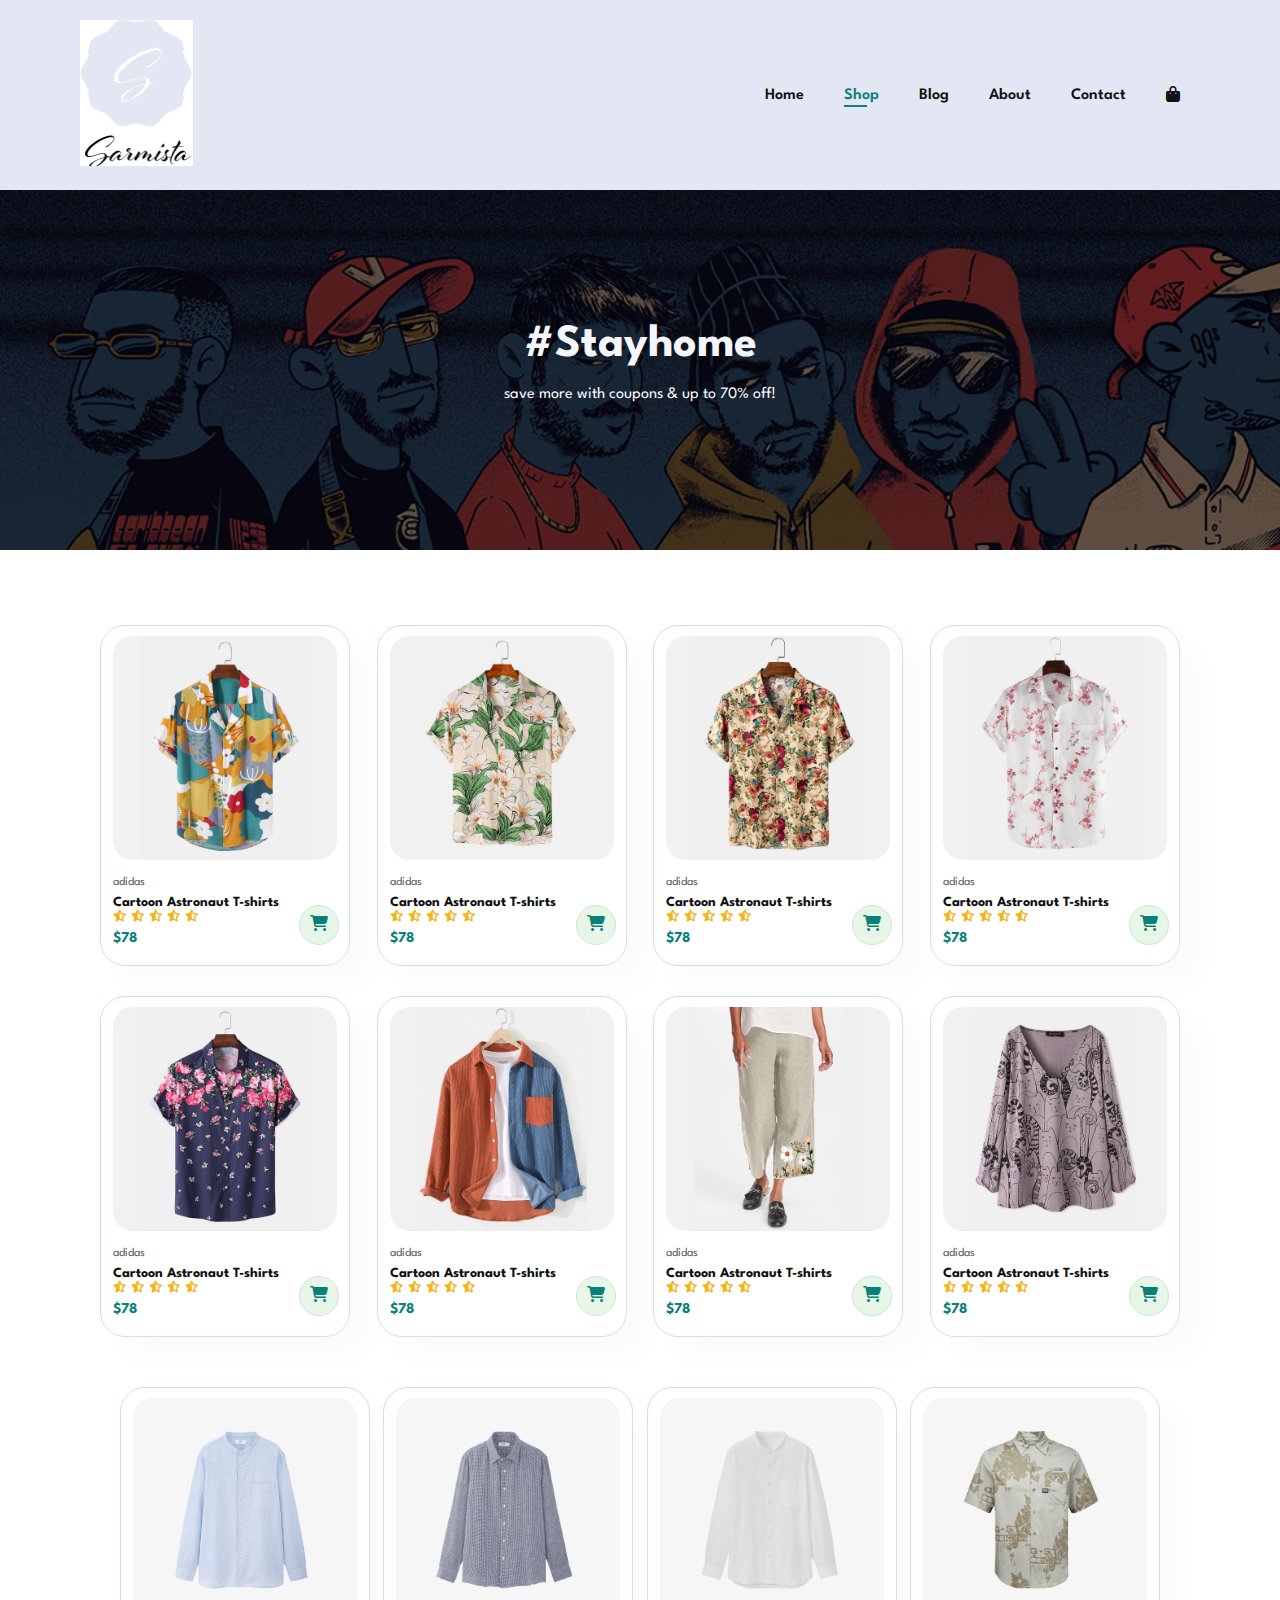
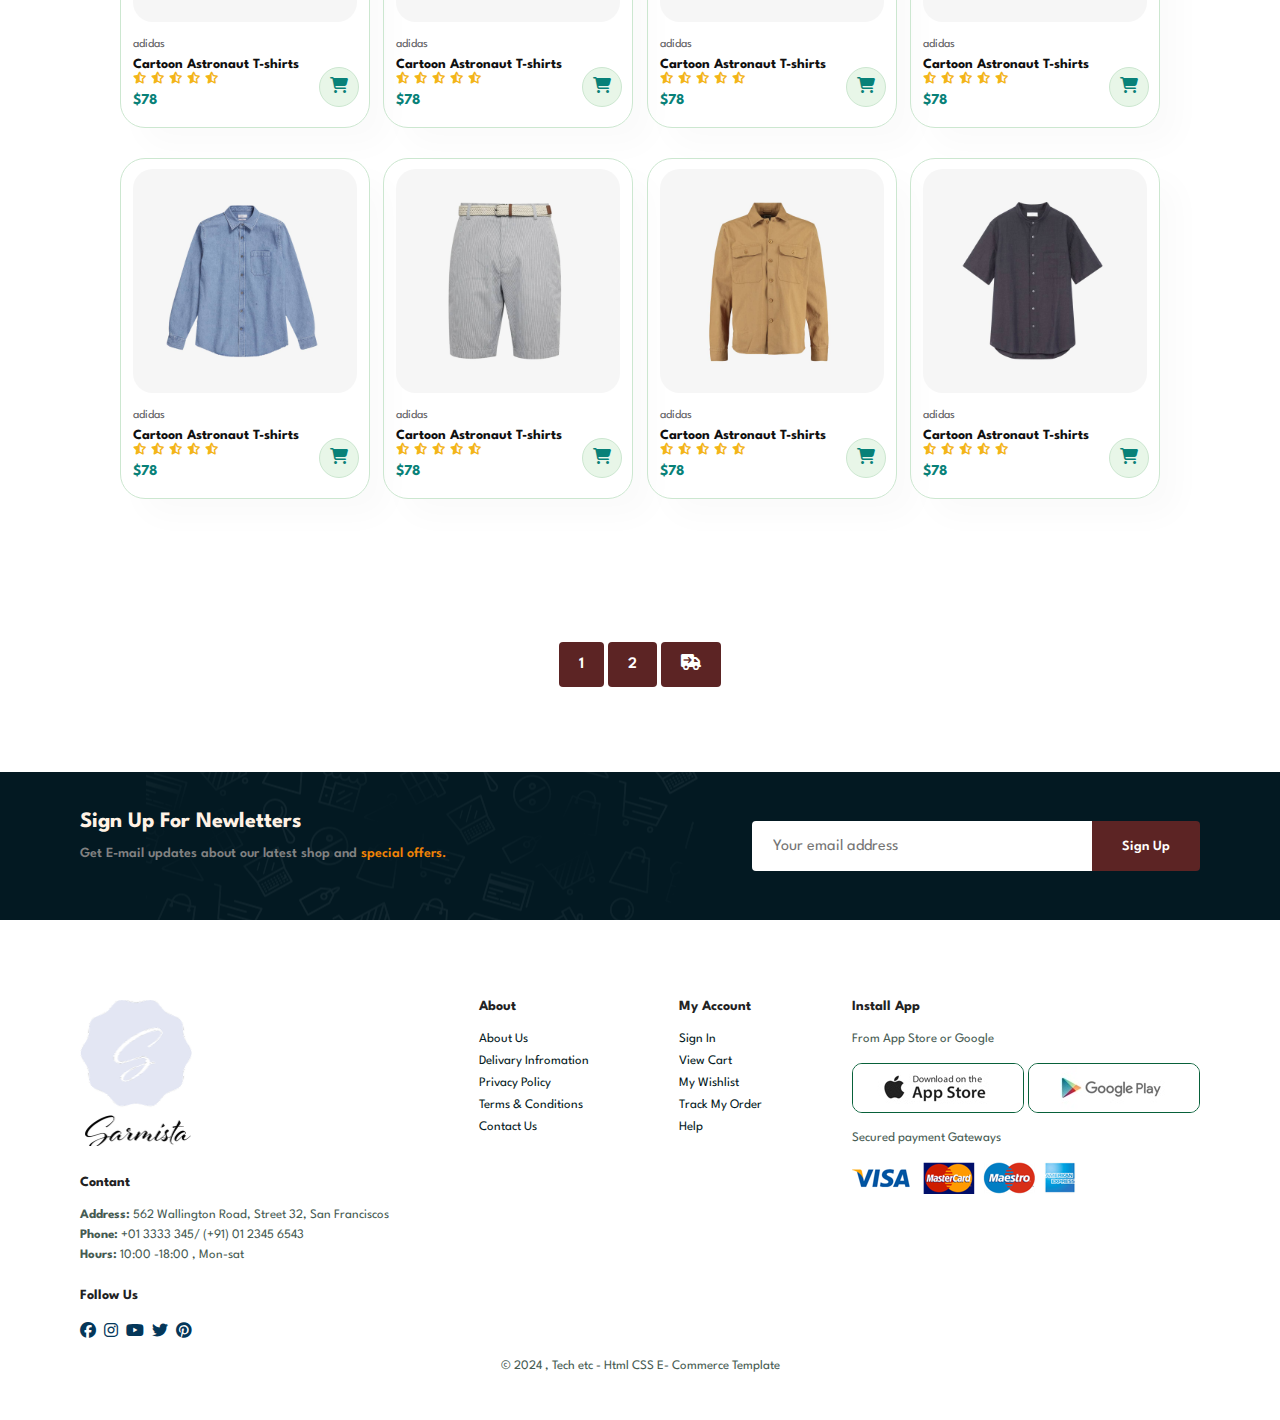
<file: shop.html>
<!DOCTYPE html>
<html lang="en">
<head>
  <meta charset="UTF-8">
  <meta name="viewport" content="width=device-width, initial-scale=1.0">
  <title>E-COMMERCE WEB SITE</title>
  <link rel="stylesheet" href=https://cdnjs.cloudflare.com/ajax/libs/font-awesome/6.5.2/css/all.min.css />
  <link rel="stylesheet" href ="style.css">
</head>
<body>
 <section id ="header">
  <a herf="#"><img src ="Screenshot (618).png" class="logo" alt=""></a>

  <div>
    <ul id ="navbar">
      <li><a  href ="index.html"> Home</a></li>
      <li><a class="active" href ="shop.html"> Shop</a></li>
      <li><a href ="blog.html"> Blog</a></li>
      <li><a href ="About.html"> About</a></li>
      <li><a href ="contact.html"> Contact</a></li>
     <li id="lg-bag"><a href ="cart.html"> <i class="fa-solid fa-bag-shopping"></i></a></li> 
     <a href="#" id="close"><i class="fa-solid fa-square-xmark"></i></a>
    </ul>
  </div>
  <div id="mobile"> 
    <a href ="cart.html"> <i class="fa-solid fa-bag-shopping"></i></a>
    <i  id="bar" class="fa-solid fa-outdent"></i>
  </div>
 </section>
  <!-- another session -->
   <section id="page-header">
    <h2> #Stayhome </h2>
    
    <P> save more with coupons & up to 70% off!</P>
   </section>
     <!-- another section -->
      <section id="product1" class="section-p1">
        <div class="pro-container">
        <div class="pro" onclick="window.location.href='sproduct.html';">
          <img src="f11.jpg" alt="">
          <div class="des">
            <span>adidas</span>
            <h5>Cartoon Astronaut T-shirts</h5>
            <div class="star">
              <i class="fa-solid fa-star-half-stroke"></i>
              <i class="fa-solid fa-star-half-stroke"></i>
              <i class="fa-solid fa-star-half-stroke"></i>
              <i class="fa-solid fa-star-half-stroke"></i>
              <i class="fa-solid fa-star-half-stroke"></i>
            </div>
            <h4>$78</h4>
          </div>
          <a href="#" class="cart"><i class="fa-solid fa-cart-shopping "></i></a>
        </div>

        <div class="pro">
          <img src="f22.jpg" alt="">
          <div class="des">
            <span>adidas</span>
            <h5>Cartoon Astronaut T-shirts</h5>
            <div class="star">
              <i class="fa-solid fa-star-half-stroke"></i>
              <i class="fa-solid fa-star-half-stroke"></i>
              <i class="fa-solid fa-star-half-stroke"></i>
              <i class="fa-solid fa-star-half-stroke"></i>
              <i class="fa-solid fa-star-half-stroke"></i>
            </div>
            <h4>$78</h4>
          </div>
          <a href="#" class="cart"><i class="fa-solid fa-cart-shopping "></i></a>
        </div>

        <div class="pro">
          <img src="f33.jpg" alt="">
          <div class="des">
            <span>adidas</span>
            <h5>Cartoon Astronaut T-shirts</h5>
            <div class="star">
              <i class="fa-solid fa-star-half-stroke"></i>
              <i class="fa-solid fa-star-half-stroke"></i>
              <i class="fa-solid fa-star-half-stroke"></i>
              <i class="fa-solid fa-star-half-stroke"></i>
              <i class="fa-solid fa-star-half-stroke"></i>
            </div>
            <h4>$78</h4>
          </div>
          <a href="#" class="cart"><i class="fa-solid fa-cart-shopping "></i></a>
        </div>

        <div class="pro">
          <img src="f44.jpg" alt="">
          <div class="des">
            <span>adidas</span>
            <h5>Cartoon Astronaut T-shirts</h5>
            <div class="star">
              <i class="fa-solid fa-star-half-stroke"></i>
              <i class="fa-solid fa-star-half-stroke"></i>
              <i class="fa-solid fa-star-half-stroke"></i>
              <i class="fa-solid fa-star-half-stroke"></i>
              <i class="fa-solid fa-star-half-stroke"></i>
            </div>
            <h4>$78</h4>
          </div>
          <a href="#" class="cart"><i class="fa-solid fa-cart-shopping "></i></a>
        </div>

        <div class="pro">
          <img src="f55.jpg" alt="">
          <div class="des">
            <span>adidas</span>
            <h5>Cartoon Astronaut T-shirts</h5>
            <div class="star">
              <i class="fa-solid fa-star-half-stroke"></i>
              <i class="fa-solid fa-star-half-stroke"></i>
              <i class="fa-solid fa-star-half-stroke"></i>
              <i class="fa-solid fa-star-half-stroke"></i>
              <i class="fa-solid fa-star-half-stroke"></i>
            </div>
            <h4>$78</h4>
          </div>
          <a href="#" class="cart"><i class="fa-solid fa-cart-shopping "></i></a>
        </div>

        <div class="pro">
          <img src="f66.jpg" alt="">
          <div class="des">
            <span>adidas</span>
            <h5>Cartoon Astronaut T-shirts</h5>
            <div class="star">
              <i class="fa-solid fa-star-half-stroke"></i>
              <i class="fa-solid fa-star-half-stroke"></i>
              <i class="fa-solid fa-star-half-stroke"></i>
              <i class="fa-solid fa-star-half-stroke"></i>
              <i class="fa-solid fa-star-half-stroke"></i>
            </div>
            <h4>$78</h4>
          </div>
          <a href="#" class="cart"><i class="fa-solid fa-cart-shopping "></i></a>
        </div>

        <div class="pro">
          <img src="f77.jpg" alt="">
          <div class="des">
            <span>adidas</span>
            <h5>Cartoon Astronaut T-shirts</h5>
            <div class="star">
              <i class="fa-solid fa-star-half-stroke"></i>
              <i class="fa-solid fa-star-half-stroke"></i>
              <i class="fa-solid fa-star-half-stroke"></i>
              <i class="fa-solid fa-star-half-stroke"></i>
              <i class="fa-solid fa-star-half-stroke"></i>
            </div>
            <h4>$78</h4>
          </div>
          <a href="#" class="cart"><i class="fa-solid fa-cart-shopping "></i></a>
        </div>

        <div class="pro">
          <img src="f88.jpg" alt="">
          <div class="des">
            <span>adidas</span>
            <h5>Cartoon Astronaut T-shirts</h5>
            <div class="star">
              <i class="fa-solid fa-star-half-stroke"></i>
              <i class="fa-solid fa-star-half-stroke"></i>
              <i class="fa-solid fa-star-half-stroke"></i>
              <i class="fa-solid fa-star-half-stroke"></i>
              <i class="fa-solid fa-star-half-stroke"></i>
            </div>
            <h4>$78</h4>
          </div>
          <a href="#" class="cart"><i class="fa-solid fa-cart-shopping "></i></a>
        </div>  
     <!-- another section -->
      <div class="pro-container">
      <div class="pro">
        <img src="n1.jpg" alt="">
        <div class="des">
          <span>adidas</span>
          <h5>Cartoon Astronaut T-shirts</h5>
          <div class="star">
            <i class="fa-solid fa-star-half-stroke"></i>
            <i class="fa-solid fa-star-half-stroke"></i>
            <i class="fa-solid fa-star-half-stroke"></i>
            <i class="fa-solid fa-star-half-stroke"></i>
            <i class="fa-solid fa-star-half-stroke"></i>
          </div>
          <h4>$78</h4>
        </div>
        <a href="#" class="cart"><i class="fa-solid fa-cart-shopping "></i></a>
      </div>

      <div class="pro">
        <img src="n2.jpg" alt="">
        <div class="des">
          <span>adidas</span>
          <h5>Cartoon Astronaut T-shirts</h5>
          <div class="star">
            <i class="fa-solid fa-star-half-stroke"></i>
            <i class="fa-solid fa-star-half-stroke"></i>
            <i class="fa-solid fa-star-half-stroke"></i>
            <i class="fa-solid fa-star-half-stroke"></i>
            <i class="fa-solid fa-star-half-stroke"></i>
          </div>
          <h4>$78</h4>
        </div>
        <a href="#" class="cart"><i class="fa-solid fa-cart-shopping "></i></a>
      </div>

      <div class="pro">
        <img src="n3.jpg" alt="">
        <div class="des">
          <span>adidas</span>
          <h5>Cartoon Astronaut T-shirts</h5>
          <div class="star">
            <i class="fa-solid fa-star-half-stroke"></i>
            <i class="fa-solid fa-star-half-stroke"></i>
            <i class="fa-solid fa-star-half-stroke"></i>
            <i class="fa-solid fa-star-half-stroke"></i>
            <i class="fa-solid fa-star-half-stroke"></i>
          </div>
          <h4>$78</h4>
        </div>
        <a href="#" class="cart"><i class="fa-solid fa-cart-shopping "></i></a>
      </div>

      <div class="pro">
        <img src="n4.jpg" alt="">
        <div class="des">
          <span>adidas</span>
          <h5>Cartoon Astronaut T-shirts</h5>
          <div class="star">
            <i class="fa-solid fa-star-half-stroke"></i>
            <i class="fa-solid fa-star-half-stroke"></i>
            <i class="fa-solid fa-star-half-stroke"></i>
            <i class="fa-solid fa-star-half-stroke"></i>
            <i class="fa-solid fa-star-half-stroke"></i>
          </div>
          <h4>$78</h4>
        </div>
        <a href="#" class="cart"><i class="fa-solid fa-cart-shopping "></i></a>
      </div>

      <div class="pro">
        <img src="n5.jpg" alt="">
        <div class="des">
          <span>adidas</span>
          <h5>Cartoon Astronaut T-shirts</h5>
          <div class="star">
            <i class="fa-solid fa-star-half-stroke"></i>
            <i class="fa-solid fa-star-half-stroke"></i>
            <i class="fa-solid fa-star-half-stroke"></i>
            <i class="fa-solid fa-star-half-stroke"></i>
            <i class="fa-solid fa-star-half-stroke"></i>
          </div>
          <h4>$78</h4>
        </div>
        <a href="#" class="cart"><i class="fa-solid fa-cart-shopping "></i></a>
      </div>

      <div class="pro">
        <img src="n6.jpg" alt="">
        <div class="des">
          <span>adidas</span>
          <h5>Cartoon Astronaut T-shirts</h5>
          <div class="star">
            <i class="fa-solid fa-star-half-stroke"></i>
            <i class="fa-solid fa-star-half-stroke"></i>
            <i class="fa-solid fa-star-half-stroke"></i>
            <i class="fa-solid fa-star-half-stroke"></i>
            <i class="fa-solid fa-star-half-stroke"></i>
          </div>
          <h4>$78</h4>
        </div>
        <a href="#" class="cart"><i class="fa-solid fa-cart-shopping "></i></a>
      </div>

      <div class="pro">
        <img src="n7.jpg" alt="">
        <div class="des">
          <span>adidas</span>
          <h5>Cartoon Astronaut T-shirts</h5>
          <div class="star">
            <i class="fa-solid fa-star-half-stroke"></i>
            <i class="fa-solid fa-star-half-stroke"></i>
            <i class="fa-solid fa-star-half-stroke"></i>
            <i class="fa-solid fa-star-half-stroke"></i>
            <i class="fa-solid fa-star-half-stroke"></i>
          </div>
          <h4>$78</h4>
        </div>
        <a href="#" class="cart"><i class="fa-solid fa-cart-shopping "></i></a>
      </div>

      <div class="pro">
        <img src="n8.jpg" alt="">
        <div class="des">
          <span>adidas</span>
          <h5>Cartoon Astronaut T-shirts</h5>
          <div class="star">
            <i class="fa-solid fa-star-half-stroke"></i>
            <i class="fa-solid fa-star-half-stroke"></i>
            <i class="fa-solid fa-star-half-stroke"></i>
            <i class="fa-solid fa-star-half-stroke"></i>
            <i class="fa-solid fa-star-half-stroke"></i>
          </div>
          <h4>$78</h4>
        </div>
        <a href="#" class="cart"><i class="fa-solid fa-cart-shopping "></i></a>
      </div>

      </div>
    </section>
     <!-- another section -->
      <section id="pagination">
        <a href="#">1</a>
        <a href="#">2</a>
        <a href="#"><i class="fa-solid fa-truck-arrow-right"></i></a>
      </section>
     <!-- another section -->
      <section id="newsletter" class="section-p1 section-m1 ">
        <div class="newstext">
          <h4>
            Sign Up For  Newletters
          </h4>
          <p> Get E-mail updates about our  latest shop and <span>special offers.</span> </p>
        </div>
        <div id="form">
          <input type="text" placeholder="Your email address">
          <button class="normal">Sign Up</button>
        </div>
      </section>
  <footer class="section-p1">
    <div class="col">
      <img  class ="logo" src="Screenshot (618).png" alt="" > 
      <h4>Contant</h4>
      <p><strong>Address:</strong> 562 Wallington Road, Street 32, San Franciscos</p>
      <p><strong>Phone:</strong> +01 3333 345/ (+91) 01 2345 6543 </p>
      <p><strong>Hours:</strong> 10:00 -18:00 , Mon-sat</p>
      <div class="follow" >
        <h4>Follow Us</h4>
        <div class="icon">
          <i class="fa-brands fa-facebook"></i>
          <i class="fa-brands fa-instagram"></i>
          <i class="fa-brands fa-youtube"></i>
          <i class="fa-brands fa-twitter"></i>
          <i class="fa-brands fa-pinterest"></i>
        </div>
      </div>
    </div>
    <div class="col">
      <h4> About</h4>
      <a href="#">About Us </a>
      <a href="#">Delivary Infromation </a>
      <a href="#">Privacy Policy </a>
      <a href="#">Terms & Conditions </a>
      <a href="#">Contact Us </a>
    </div>
    <div class="col">
      <h4>My Account</h4>
      <a href="#">Sign In </a>
      <a href="#">View Cart </a>
      <a href="#">My Wishlist</a>
      <a href="#">Track My Order</a>
      <a href="#">Help </a>
    </div>
    <div class="col install">
      <h4>Install App</h4>
      <p> From App Store or Google</p>
      <div class="row">
        <img src="app.jpg" alt="">
        <img src="play.jpg" alt="">
      </div>
      <p> Secured payment Gateways</p>
      <img src="pay.png" alt="">
    </div>
    <div class="copyright">
      <P> © 2024 , Tech etc - Html CSS E- Commerce Template   </P>
    </div>
  </footer>
  <script src="script.js"></script>
</body>
</html>
</file>
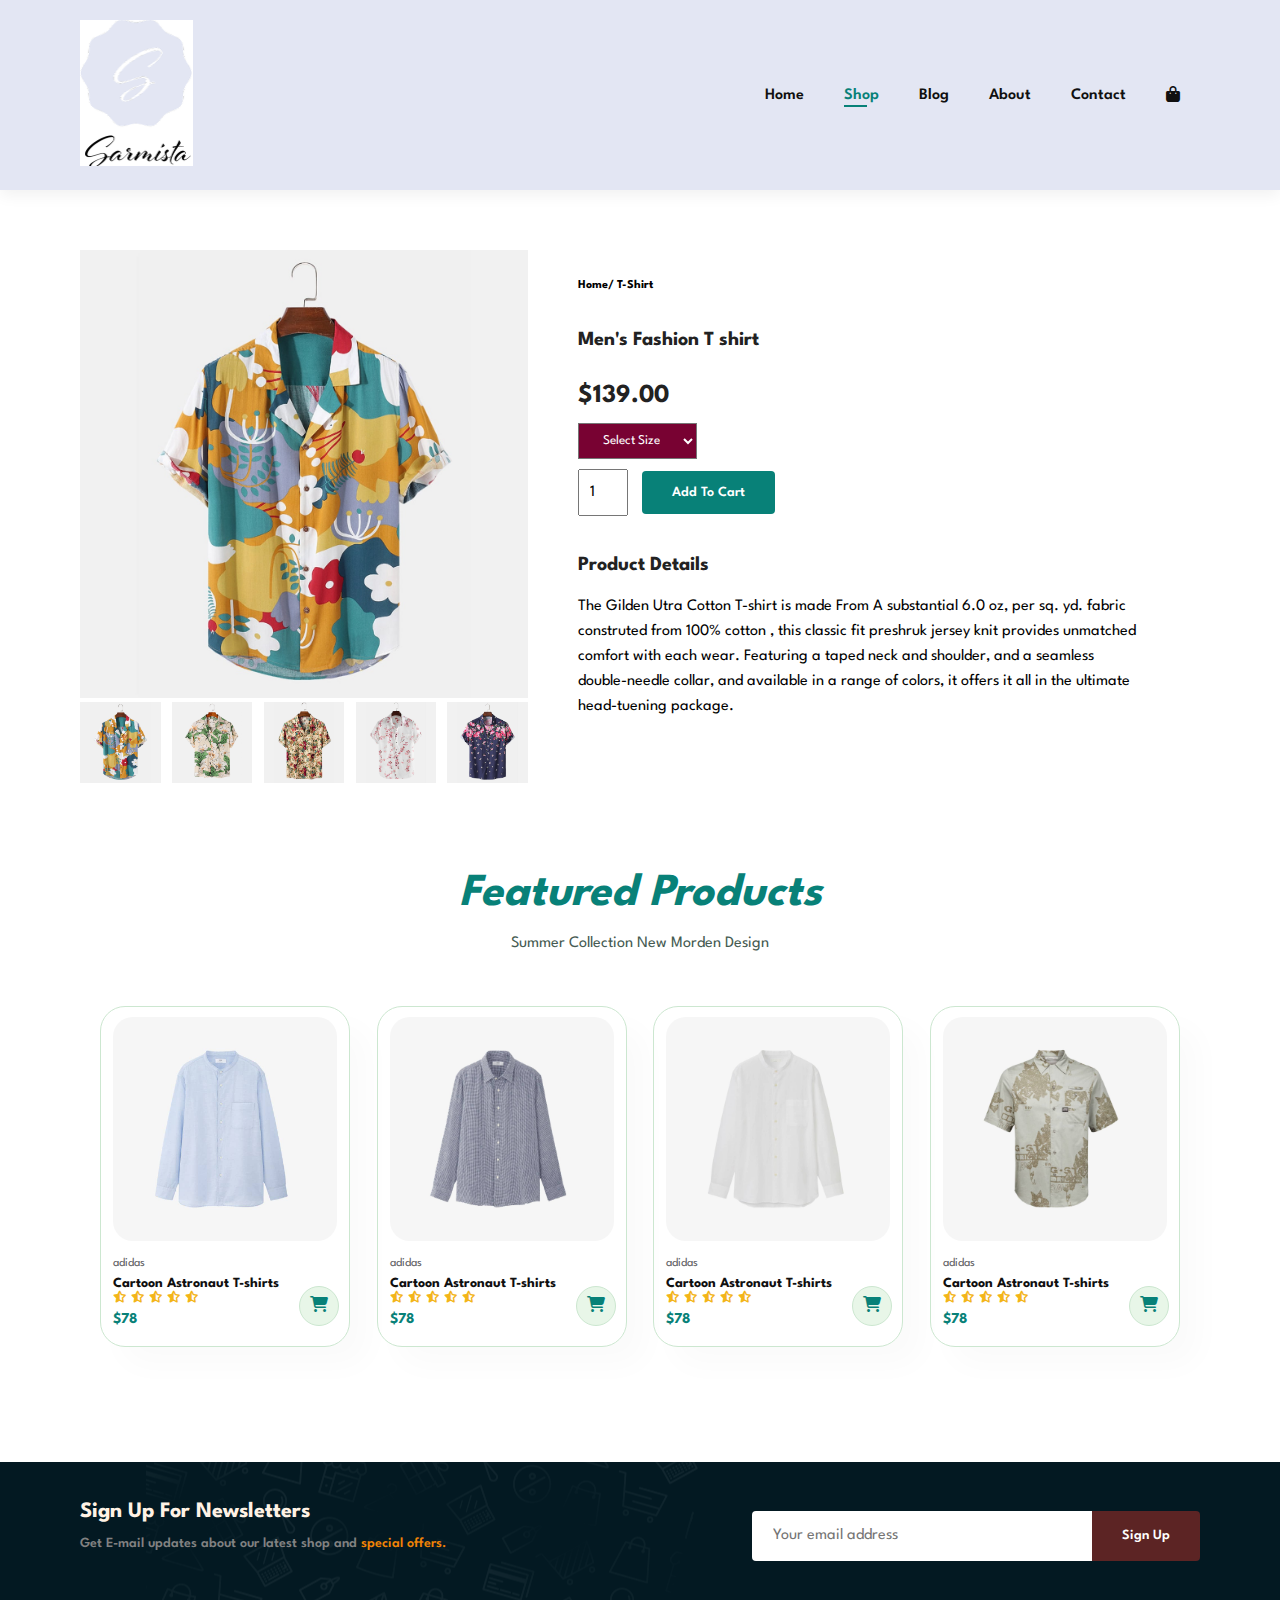
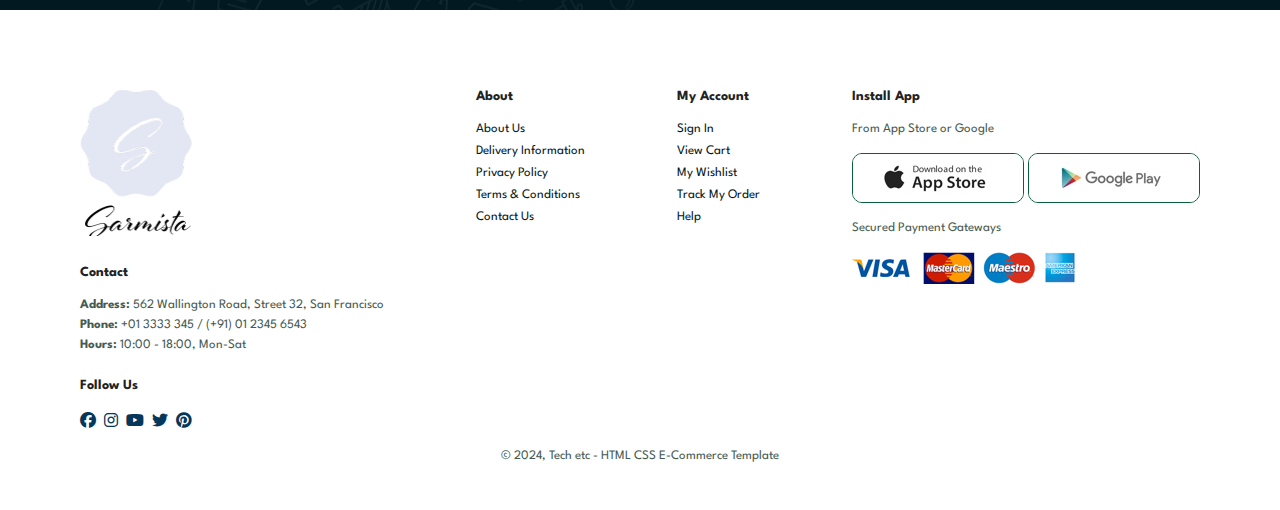
<file: sproduct.html>
<!DOCTYPE html>
<html lang="en">
<head>
  <meta charset="UTF-8">
  <meta name="viewport" content="width=device-width, initial-scale=1.0">
  <title>E-COMMERCE WEB SITE</title>
  <link rel="stylesheet" href="https://cdnjs.cloudflare.com/ajax/libs/font-awesome/6.5.2/css/all.min.css" />
  <link rel="stylesheet" href="style.css">
</head>
<body>
  <section id="header">
    <a href="#"><img src="Screenshot (618).png" class="logo" alt="Logo"></a>
    <div>
      <ul id="navbar">
        <li><a href="index.html">Home</a></li>
        <li><a class="active" href="shop.html">Shop</a></li>
        <li><a href="blog.html">Blog</a></li>
        <li><a href="About.html">About</a></li>
        <li><a href="contact.html">Contact</a></li>
        <li id="lg-bag"><a href="cart.html"><i class="fa-solid fa-bag-shopping"></i></a></li> 
        <a href="#" id="close"><i class="fa-solid fa-square-xmark"></i></a>
      </ul>
    </div>
    <div id="mobile"> 
      <a href="cart.html"><i class="fa-solid fa-bag-shopping"></i></a>
      <i id="bar" class="fa-solid fa-outdent"></i>
    </div>
  </section>

  <!-- Product Details Section -->
  <section id="prodetails" class="section-p1">
    <div class="single-pro-img">
      <img src="f11.jpg" width="100%" id="MainImg" alt="Product Image">
      <div class="small-image-group">
        <div class="small-img-col">
          <img src="f11.jpg" width="100%" class="small-img" alt="Product Thumbnail">
        </div>
        <div class="small-img-col">
          <img src="f22.jpg" width="100%" class="small-img" alt="Product Thumbnail">
        </div>
        <div class="small-img-col">
          <img src="f33.jpg" width="100%" class="small-img" alt="Product Thumbnail">
        </div>
        <div class="small-img-col">
          <img src="f44.jpg" width="100%" class="small-img" alt="Product Thumbnail">
        </div>
        <div class="small-img-col">
          <img src="f55.jpg" width="100%" class="small-img" alt="Product Thumbnail">
        </div>
      </div>
    </div>

    <div class="single-pro-details">
      <h6>Home/ T-Shirt</h6>
      <h4>Men's Fashion T shirt</h4>
      <h2>$139.00</h2>
      <select >
        <option>Select Size</option>
        <option>XS</option>
        <option>S</option>
        <option>M</option>
        <option>L</option> 
        <option>XL</option>
        <option>XXL</option> 
      </select>
      <input type="number" value="1">
      <button class="normal">Add To Cart</button>
      <h4>Product Details</h4>
      <span>The Gilden Utra Cotton T-shirt is made From A substantial 6.0 oz, per sq. yd. fabric construted from 100% cotton , this classic fit preshruk jersey knit provides unmatched comfort with each wear. Featuring a taped neck and shoulder, and a seamless double-needle collar, and available in a range of colors, it offers it all in the ultimate head-tuening package.</span>
    </div>
  </section>
   <!-- another section -->
   <section id="product1" class="section-p1">
    <h2 class="xxx"><em>Featured Products </em></h2>
      
    <p>Summer Collection New Morden Design</p>
    <div class="pro-container">
    <div class="pro">
      <img src="n1.jpg" alt="">
      <div class="des">
        <span>adidas</span>
        <h5>Cartoon Astronaut T-shirts</h5>
        <div class="star">
          <i class="fa-solid fa-star-half-stroke"></i>
          <i class="fa-solid fa-star-half-stroke"></i>
          <i class="fa-solid fa-star-half-stroke"></i>
          <i class="fa-solid fa-star-half-stroke"></i>
          <i class="fa-solid fa-star-half-stroke"></i>
        </div>
        <h4>$78</h4>
      </div>
      <a href="#" class="cart"><i class="fa-solid fa-cart-shopping "></i></a>
    </div>

    <div class="pro">
      <img src="n2.jpg" alt="">
      <div class="des">
        <span>adidas</span>
        <h5>Cartoon Astronaut T-shirts</h5>
        <div class="star">
          <i class="fa-solid fa-star-half-stroke"></i>
          <i class="fa-solid fa-star-half-stroke"></i>
          <i class="fa-solid fa-star-half-stroke"></i>
          <i class="fa-solid fa-star-half-stroke"></i>
          <i class="fa-solid fa-star-half-stroke"></i>
        </div>
        <h4>$78</h4>
      </div>
      <a href="#" class="cart"><i class="fa-solid fa-cart-shopping "></i></a>
    </div>

    <div class="pro">
      <img src="n3.jpg" alt="">
      <div class="des">
        <span>adidas</span>
        <h5>Cartoon Astronaut T-shirts</h5>
        <div class="star">
          <i class="fa-solid fa-star-half-stroke"></i>
          <i class="fa-solid fa-star-half-stroke"></i>
          <i class="fa-solid fa-star-half-stroke"></i>
          <i class="fa-solid fa-star-half-stroke"></i>
          <i class="fa-solid fa-star-half-stroke"></i>
        </div>
        <h4>$78</h4>
      </div>
      <a href="#" class="cart"><i class="fa-solid fa-cart-shopping "></i></a>
    </div>

    <div class="pro">
      <img src="n4.jpg" alt="">
      <div class="des">
        <span>adidas</span>
        <h5>Cartoon Astronaut T-shirts</h5>
        <div class="star">
          <i class="fa-solid fa-star-half-stroke"></i>
          <i class="fa-solid fa-star-half-stroke"></i>
          <i class="fa-solid fa-star-half-stroke"></i>
          <i class="fa-solid fa-star-half-stroke"></i>
          <i class="fa-solid fa-star-half-stroke"></i>
        </div>
        <h4>$78</h4>
      </div>
      <a href="#" class="cart"><i class="fa-solid fa-cart-shopping "></i></a>
    </div>
    </div>
  </section>
  <!-- Newsletter Section -->
  <section id="newsletter" class="section-p1 section-m1">
    <div class="newstext">
      <h4>Sign Up For Newsletters</h4>
      <p>Get E-mail updates about our latest shop and <span>special offers.</span></p>
    </div>
    <div id="form">
      <input type="text" placeholder="Your email address">
      <button class="normal">Sign Up</button>
    </div>
  </section>

  <!-- Footer Section -->
  <footer class="section-p1">
    <div class="col">
      <img class="logo" src="Screenshot (618).png" alt="Logo"> 
      <h4>Contact</h4>
      <p><strong>Address:</strong> 562 Wallington Road, Street 32, San Francisco</p>
      <p><strong>Phone:</strong> +01 3333 345 / (+91) 01 2345 6543</p>
      <p><strong>Hours:</strong> 10:00 - 18:00, Mon-Sat</p>
      <div class="follow">
        <h4>Follow Us</h4>
        <div class="icon">
          <i class="fa-brands fa-facebook"></i>
          <i class="fa-brands fa-instagram"></i>
          <i class="fa-brands fa-youtube"></i>
          <i class="fa-brands fa-twitter"></i>
          <i class="fa-brands fa-pinterest"></i>
        </div>
      </div>
    </div>
    <div class="col">
      <h4>About</h4>
      <a href="#">About Us</a>
      <a href="#">Delivery Information</a>
      <a href="#">Privacy Policy</a>
      <a href="#">Terms & Conditions</a>
      <a href="#">Contact Us</a>
    </div>
    <div class="col">
      <h4>My Account</h4>
      <a href="#">Sign In</a>
      <a href="#">View Cart</a>
      <a href="#">My Wishlist</a>
      <a href="#">Track My Order</a>
      <a href="#">Help</a>
    </div>
    <div class="col install">
      <h4>Install App</h4>
      <p>From App Store or Google</p>
      <div class="row">
        <img src="app.jpg" alt="App Store">
        <img src="play.jpg" alt="Google Play">
      </div>
      <p>Secured Payment Gateways</p>
      <img src="pay.png" alt="Payment Gateways">
    </div>
    <div class="copyright">
      <p>© 2024, Tech etc - HTML CSS E-Commerce Template</p>
    </div>
  </footer>
  <script>
    var MainImg= document.getElementById("MainImg");
    var smallimg=document.getElementsByClassName("small-img");

    smallimg[0].onclick = function(){
      MainImg.src=smallimg[0].src;
    }
    smallimg[1].onclick = function(){
      MainImg.src=smallimg[1].src;
    }
    smallimg[2].onclick = function(){
      MainImg.src=smallimg[2].src;
    }
    smallimg[3].onclick = function(){
      MainImg.src=smallimg[3].src;
    }
    smallimg[4].onclick = function(){
      MainImg.src=smallimg[4].src;
    }
    smallimg[5].onclick = function(){
      MainImg.src=smallimg[5].src;
    }

  </script>

  <script src="script.js"></script>
</body>
</html>
</file>
<file: style.css>
@import url("https://fonts.googleapis.com/css2?family=Spartan:wght@100;200;300;400;500;600;700;800;900&display=swap");
* {
  margin: 0;
  padding: 0;
  box-sizing: border-box;
  font-family: "Spartan", sans-serif;
}

html {
  scroll-behavior: smooth;
}

/* Global Styles */

h1 {
  font-size: 50px;
  line-height: 64px;
  color: #222;
}

h2 {
  font-size: 46px;
  line-height: 54px;
  color: #222;
}

h4 {
  font-size: 20px;
  color: #222;
}

h6 {
  font-weight: 700;
  font-size: 12px;
}

p {
  font-size: 16px;
  color: #465b52;
  margin: 15px 0 20px 0;
}

.section-p1 {
  padding: 40px 80px;
}

.section-m1 {
  margin: 40px 0;
}

button.normal {
  font-size: 14px;
  font-weight: 600;
  padding: 15px 30px;
  color: #000;
  background-color: #fff;
  border-radius: 4px;
  cursor: pointer;
  border: none;
  outline: none;
  transition: 0.2s;
}

button.white {
  font-size: 16px;
  font-weight: 700;
  padding: 11px 18px;
  color: #fff;
  background-color: transparent;
  border-radius: 4px;
  border: 1px solid #fff;
  outline: none;
  transition: 0.3s;
}

body {
  width: 100%;
}

/* header part */
#header {
  display: flex;
  align-items: center;
  justify-content: space-between;
  padding: 20px 80px;
  background: #e3e6f3;
  box-shadow: 0 5px 15px rgba(0, 0, 0, 0.06);
}

#navbar {
  display: flex;
  align-items: center;
  justify-content: center;
}

#navbar li {
  list-style: none;
  padding: 0 20px;
  position: relative;
}

#navbar li a {
  text-decoration: none;
  font-size: 16px;
  font-weight: 600;
  color: #101010;
  transition: 0.3s ease;
}

#navbar li a:hover,
#navbar li a.active {
  color: #088178;
}

#navbar li a.active::after,
#navbar li a:hover::after {
  content: "";
  width: 30%;
  height: 2px;
  background-color: #088178;
  position: absolute;
  bottom: -4px;
  left: 20px;
}

#mobile {
  display: none;
  align-items: center;
}
#close{
  display: none;
}

#hero {
  background-image: url("hero4.png");
  height: 90vh;
  width: 100%;
  background-size: cover;
  background-position: top 25% right 0;
  padding: 0 80px;
  display: flex;
  flex-direction: column;
  align-items: flex-start;
  justify-content: center;
}

#hero h4 {
  padding-bottom: 15px;
}

#hero h1 {
  color: #088178;
}

#hero button {
  background-image: url("button.png");
  background-color: transparent;
  color: #088178;
  border: 0;
  padding: 14px 80px 14px 65px;
}

#feature {
  display: flex;
  align-items: center;
  justify-content: space-between;
  flex-wrap: wrap;
}

#feature .fe-box {
  width: 180px;
  text-align: center;
  padding: 25px 15px;
  box-shadow: 20px 20px 34px rgba(0, 0, 0, 0.03);
  border: 1px solid #cce7d0;
  border-radius: 4px;
  margin: 15px 0;
}

#feature .fe-box img {
  width: 100%;
  margin-bottom: 10px;
}

#feature .fe-box:hover {
  box-shadow: 10px 10px 54px rgba(0, 0, 0, 0.01);
}

#feature .fe-box h6 {
  display: inline-block;
  padding: 9px 8px 6px 8px;
  line-height: 1;
  border-radius: 4px;
  color: #088178;
  background-color: #fddde4;
}

#feature .fe-box:nth-child(2) h6 {
  background-color: #cdebbc;
}

#feature .fe-box:nth-child(3) h6 {
  background-color: #d1e8f2;
}

#feature .fe-box:nth-child(4) h6 {
  background-color: #cdd4f8;
}

#feature .fe-box:nth-child(5) h6 {
  background-color: #f6dbf6;
}

#feature .fe-box:nth-child(6) h6 {
  background-color: #fff2e5;
}

#product1 {
  text-align: center;
}

#product1 .xxx {
  color: #088178;
}

#product1 .pro-container {
  display: flex;
  justify-content: space-between;
  padding: 20px;
  flex-wrap: wrap;
}

#product1 .pro {
  width: 23%;
  min-width: 250px;
  padding: 10px 12px;
  border: 1px solid #cce7d0;
  border-radius: 25px;
  box-shadow: 20px 20px 30px rgba(0, 0, 0, 0.02);
  margin: 15px 0;
  transition: 0.2s ease;
  position: relative;
}

#product1 .pro:hover {
  box-shadow: 20px 20px 30px rgba(0, 0, 0, 0.06);
}

#product1 .pro img {
  width: 100%;
  border-radius: 20px;
}

#product1 .pro .des {
  text-align: start;
  padding: 10px 0;
}

#product1 .pro .des span {
  color: #606063;
  font-size: 12px;
}

#product1 .pro .des h5 {
  padding-top: 7px;
  color: #101010;
  font-size: 14px;
}

#product1 .pro .des i {
  font-size: 12px;
  color: rgba(243, 181, 25);
}

#product1 .pro .des h4 {
  padding-top: 7px;
  font-size: 15px;
  font-weight: 700;
  color: #088178;
}

#product1 .pro .cart {
  width: 40px;
  height: 40px;
  line-height: 40px;
  border-radius: 40px;
  background-color: #e8f6e8;
  font-weight: 500;
  color: #088178;
  border: 1px solid #cce7d0;
  position: absolute;
  bottom: 20px;
  right: 10px;
}

#banner {
  display: flex;
  flex-direction: column;
  justify-content: center;
  align-items: center;
  text-align: center;
  background-image: url("b2.jpg");
  width: 100%;
  height: 40vh;
  background-size: cover;
  background-position: center;
}

#banner h4 {
  color: #d1e8f2;
  font-size: 16px;
}

#banner h2 {
  color: #d1e8f2;
  font-size: 30px;
  padding: 10px 0;
}

#banner h2 span {
  color: #df1077;
}

#banner button:hover {
  background: hsl(187, 79%, 45%);
  color: #492f2f;
}

#sm-banner {
  display: flex;
  justify-content: space-between;
  flex-wrap: wrap;
}

#sm-banner .banner-box {
  display: flex;
  flex-direction: column;
  justify-content: center;
  align-items: flex-start;
  background-image: url("b17.jpg");
  min-width: 700px;
  height: 50vh;
  background-size: cover;
  background-position: center;
  padding: 30px;
}

#sm-banner .banner-box2 {
  background-image: url("b10.jpg");
}

#sm-banner h4 {
  color: #fff;
  font-size: 20px;
  font-weight: 300;
}

#sm-banner h2 {
  color: #222;
  font-size: 28px;
  font-weight: 800;
}

#sm-banner span {
  color: #fff;
  font-size: 14px;
  font-weight: 500;
  padding-bottom: 15px;
}

#sm-banner .banner-box:hover button {
  background: #ce6342;
  border: 1px solid #da7c3d;
}

#banner3 {
  display: flex;
  justify-content: space-between;
  flex-wrap: wrap;
  padding: 0 80px;
}

#banner3 .banner-box {
  display: flex;
  flex-direction: column;
  justify-content: center;
  align-items: flex-start;
  background-image: url("b7.jpg");
  min-width: 30%;
  height: 30vh;
  background-size: cover;
  background-position: center;
  padding: 20px;
  margin-bottom: 20px;
}

#banner3 .banner-box2 {
  background-image: url("b4.jpg");
}

#banner3 .banner-box3 {
  background-image: url("b18.jpg");
}

#banner3 h2 {
  color: #5c2424;
  font-weight: 900;
  font-size: 22px;
}

#banner h3 {
  color: #000;
  font-weight: 800;
  font-size: 15px;
}

#newsletter {
  display: flex;
  justify-content: space-between;
  flex-wrap: wrap;
  align-items: center;
  background-image: url("b14.png");
  background-repeat: no-repeat;
  background-position: 20% 30%;
  background-color: #031922;
}

#newsletter .newstext {
  flex: 1;
  min-width: 300px;
}

#newsletter h4 {
  font-size: 22px;
  font-weight: 700;
  color: #fff2e5;
}

#newsletter p {
  font-size: 14px;
  font-weight: 600;
  color: #818181;
}

#newsletter p span {
  color: #f08306;
}

#form {
  display: flex;
  width: 40%;
  min-width: 300px;
}

#form input {
  height: 3.125rem;
  padding: 0 1.25em;
  font-size: 16px;
  width: 100%;
  border: 1px solid transparent;
  border-radius: 4px;
  outline: none;
  border-top-right-radius: 0;
  border-bottom-right-radius: 0;
}

#form button {
  background-color: #5c2424;
  color: #fff;
  white-space: nowrap;
  border-top-left-radius: 0;
  border-bottom-left-radius: 0;
}

footer {
  display: flex;
  flex-wrap: wrap;
  justify-content: space-between;
}

footer .col {
  display: flex;
  flex-direction: column;
  align-items: flex-start;
  margin-bottom: 20px;
}

footer .logo {
  margin-bottom: 30px;
}

footer h4 {
  font-size: 14px;
  padding-bottom: 20px;
}

footer p {
  font-size: 13px;
  margin: 0 0 8px 0;
}

footer a {
  font-size: 13px;
  text-decoration: none;
  color: #031922;
  margin-bottom: 10px;
}

footer .follow {
  margin-top: 20px;
}

footer .follow i {
  color: #04375a;
  padding-right: 4px;
  cursor: pointer;
}

footer .install .row img {
  border: 1px solid #08613a;
  border-radius: 10px;
}

footer .install img {
  margin: 10px 0 15px 0;
}

footer .follow i:hover {
  color: #cc1a5e;
}

footer .copyright {
  width: 100%;
  text-align: center;
}
  /* shope page */
   #page-header{
    background-image: url("b1.jpg");
    width: 100%;
   height: 40vh;
   background-size: cover;
   display: flex;
   justify-content: center;
   text-align: center;
   flex-direction:column ;
   padding: 14px;
   }
   #page-header h2,
   #page-header p{
    color: #f5f6fc;
   }
  #pagination{
    text-align: center;
    padding: 60px 0;
  }
  #pagination a{
    text-decoration: none;
    background-color: #5c2424;
    padding: 15px 20px;
    border-radius: 4px;
    color:#fff;
    font-weight: 600;
    
  }
  #pagination a i{
    font-size: 16px;
    font-weight: 600;
  }
  /* single product name as sproduct */
  #prodetails{
    display: flex;
    margin-top: 20px;
  }
  #prodetails .single-pro-img {
    width: 40%;
    margin-right: 50px;
  }
  
  .small-image-group {
    display: flex;
    justify-content: space-between;
  }
  
  .small-img-col {
    flex-basis: 18%;
    cursor: pointer;
  }
  #prodetails .single-pro-details{
   width: 50%;
   padding-top: 30px;
  }
  #prodetails .single-pro-details h4{
    padding:40px 0 20px 0 ;
   }
   #prodetails .single-pro-details h2{
    font-size: 26px;
   }
   #prodetails .single-pro-details select{
    display:block;
    padding: 10px 20px ;
    margin-bottom: 10px;
    color: #fff;
    background-color: rgb(120, 2, 50);
  }
  #prodetails .single-pro-details input{
    width:50px;
    height: 47px;
    padding-left:10px;
    font-size: 16px;
    margin-right: 10px;
   }
   #prodetails .single-pro-details input:focus{
    outline:none;
   }
   #prodetails .single-pro-details button{
   background: #088178;
   color:#fff;
   }
   #prodetails .single-pro-details span{
    line-height: 25px;
    color: solid;
   }
    /* blog page */
   #page-header.blog-header{
    background-image:url("b19.jpg") ;
   }
   #blog{
    padding: 150px 150px 0 150px ;
   }
   #blog .blog-box{
    display: flex;
    align-items: center;
    width:100%;
    position: relative;
    padding-bottom: 90px;
   }
   #blog .blog-img{
    width:50%;
    margin-right: 40px;
   }
   #blog img{
    width:100%;
    height: 300px;
    object-fit:cover;
   }
   #blog .blog-details{
    width:50%;
   }
   #blog .blog-details a{
    text-decoration: none;
    font-size: 11px;
    color: #000;
    font-weight: 700;
    position: relative;
    transition:0.3s ;
   }
   #blog .blog-details a::after{
    content: "";
    width: 50px;
    height: 1px;
    background-color: #000;
    position: absolute;
    top:4px;
    right:-60px;
   }
   #blog .blog-details a:hover{
    color:#6a1f83;
   }
   #blog .blog-details a:hover::after{
    background-color: #6a1f83;
   }
   #blog .blog-box h1 {
    position: absolute;
    top: -40px;
    left:0;
    font-size:70px;
    font-weight:700;
    color:#c9cdce;
    z-index: -9;
   }
    /* about page */
    #page-header.about-header{
   background-image:url("banner.png") ;
    }
    #about-head{
      display: flex;
      align-items: center;
    }
    #about-head img{
   width:50%;
   height:auto;
    }
    #about-head div{
      padding-left: 40px;
    }
    #about-app{
      text-align: center;
    }
    #about-app .video{
      width:70%;
      height:100%;
      margin: 30px auto 0 auto;
    }
    #about-app .video video{
      width:100%;
      height:100%;
      border-radius:20px;

    }
    /* contanct page */
    #contact-details{
    display: flex;
    align-items: center;
    justify-content: space-between;

    }
    #contact-details .details{
      width: 40%;
    } 
    #contact-details .details span,  #from-details form span{
      font-size: 12px;
    }
    #contact-details .details h2,  #from-details form h2
      {
      font-size: 26px;
      line-height: 35px;
      padding: 20px 0;
    }
    #contact-details .details h3{
      font-size: 16px;
      padding-bottom: 15px;
    }
    #contact-details .details li{
      list-style: none;
      display: flex;
      padding: 10px 0;
    }
    #contact-details .details li i{
      font-size: 14px;
      padding-right: 22px;
    }
    #contact-details .details li p{
    margin: 0;
    font-size: 14px;
    }
    #contact-details .map{
      width: 55%;
      height: 400px;
    }
    #contact-details .map iframe{
      width: 100%;
      height:100% ;
    }
    #from-details {
      display: flex;
      justify-content: space-between;
      margin: 30px;
      padding:80px ;
       border: 1px  #e1e1e1 ;
    }
    #from-details form{
      width: 65%;
      display: flex;
      flex-direction:column;
      align-items: flex-start;
    }
    #from-details form input, #from-details form textarea
    {
   width:100%;
   padding: 12px 15px;
   outline:none;
   margin-bottom: #e1e1e1;
   border:1px solid  #e1e1e1;
    }
    #from-details form button{
      background-color: #5c2424;
      color: #fff;
    }
    #from-details .people div{
    padding-bottom: 25px;
    display: flex;
    align-items:flex-start ;
    }
    #from-details .people div img{
      width:65px;
      height:65px;
      object-fit:cover ;
      margin-right: 15px;
    }
    #from-details .people div  p{
      margin:0;
      font-size: 13px;
      line-height:25px ;
    }
    #from-details .people div  p span{
      display: block;
      font-size: 16px;
      font-weight: 600;
      color: #000;
    }
    /* cart page */
    #cart{
      overflow-x:auto ;
    }
    #cart table{
      width:100%;
      border-collapse:collapse ;
      table-layout: fixed;
      white-space: nowrap;
    }
    #cart table img{
      width:70px;
    }
    #cart table td:nth-child(1){
     width:100px;
     text-align: center;
    }
    #cart table td:nth-child(2){
      width:150px;
      text-align: center;
     }
     #cart table td:nth-child(3){
      width:250px;
      text-align: center;
     }
     #cart table td:nth-child(4),
     #cart table td:nth-child(5),
     #cart table td:nth-child(6){
      width:150px;
      text-align: center;
     }
     #cart table td:nth-child(5) input{
      width:70px;
      padding: 10px 5px 10px 15px;
     }
     #cart table  thead{
      border: 1px solid #e2e9e1;
      border-left:none ;
      border-right: none;
     }
     #cart table  thead td{
      font-weight:700;
      text-transform:uppercase;
      font-size: 13px;
      padding:18px 0 ;
     }
     #cart table  tbody tr td{
      padding-top: 15px;
     }
     #cart table  tbody tr td i{
      color: #101010;
    
     }
     #cart table  tbody td{
      font-size: 13px;
     }
     #cart-add{
      display: flex;
      flex-wrap:wrap;
      justify-content: space-between;
     }
     #coupon{
     width:50%;
     margin-bottom: 30px;
     } 
     #coupon h3,
     #Subtotal h3{
      padding-bottom: 15px;
     }
     #coupon input{
      padding: 10px 20px ;
      outline:none;
      width:60%;
      margin-right: 10px;
      border:1px solid ;
     }
     #coupon button,
     #Subtotal button{
      background-color:#04375a ;
      color:#fff;
      padding: 12px 20px ;
     }
     #Subtotal{
     width:50%;
     margin-bottom:30px;
     border:1px solid #e2e9e1 ;
     padding:30px ;
     }
     #Subtotal table{
      border-collapse: collapse;
      width:100%;
      margin-bottom: 20px;
     }
     #Subtotal table td{
      width:50%;
      border:1px solid #c9cdce;
      padding: 10px;
      font-size: 13px;
     }
/* start media query  home page bana neka reponsive code it will help for other device like iphone mobile devices  */
@media (max-width: 799px) {
  .section-p1{
    padding: 40px 40px;
  }
  #navbar {
    display: flex;
    flex-direction: column;
    align-items: flex-start;
    justify-content: flex-start;
    position: fixed;
    top: 0;
    right: -300px;
    height: 100vh;
    width: 300px;
    background-color: #e3e6f3;
    box-shadow: 0 40px 60px rgba(0, 0, 0, 0.01);
    padding: 80px 0 0 10px;
    transition: 0.3s;
  }

  #navbar.active {
    right: 0px;
  }

  #navbar li {
    margin-bottom: 25px;
  }

  #mobile {
    display: flex;
    align-items: center;
  }

  #mobile i {
    color: #1a1a1a;
    font-size: 24px;
    padding-left: 20px;
  }
  #close{
    display: initial;
    position:absolute;
    top:30px;
    left:30px;
    color:#101010;
    font-size: 24px;
   }
   #lg-bag{
    display: none;
   }
   #hero {
    height: 70vh;
    width: 0 80px;
    background-position: top 30% right 30%;
   
  }
  #feature{
    justify-content: center;
  }
  #feature .fe-box{
    margin:15px 15px ;
  }
  #product1 .pro-container{
    justify-content: center;
  
  }
  #product1 .pro{
    margin: 15px ;
  }
  #banner{
    height: 20vh;
  }
  #sm-banner .banner-box{
    min-width: 100%;
    height: 30vh;
  }
  #banner3 { 
    padding: 0 40px;
}
#banner3  .banner-box{
  width: 28%;
}
#newsletter .from{
  width: 70%;
}
 /* content page */
 #from-details {
  padding: 40px;
 }
 #from-details  form{
  width:50%;
 }
}
@media(max-width: 477px){
  .section-p1{
    padding: 20px;
  }
  #header {
    padding: 10px 30px;
  }
  h1{
    font-size: 38px;
  }
  h2{
    font-size: 32px;
  }
  #hero{
    padding: 0 20px;
    background-position: 55%;
  }
  #feature .fe-box{
    width: 155px;
    margin: 0 0 15px 0;
  }
   #product1 .pro{
    width: 100%;
   }
   #banner{
    height: 40vh;
   }
   #sm-banner .banner-box{
    height: 40vh;
   }
   #sm-banner .banner-box2{
    margin-top: 20px;
   }
   #banner3{
    padding:  0 20px;
   }
   #banner3 .banner-box{
    width: 100%;
   }
   #newsletter{
    padding:  40px 20px;
   }
  #newletter .from{
    width: 100%;
  } 
  footer .copyright{
    text-align: start;
  }
  /* single product */
#prodetails{
  display: flex;
  flex-direction: column;
  }
  #peodetails .single-pro-img{
    width:100%;
    margin-right: 0px;
  }
  #prodetails .single-pro-details{
    width:100%;
  }
   /* blog  page */
   #blog{
    padding:100px 20px 0 20px ;
   }
   #blog .blog-box{
    display: flex;
    flex-direction: column;
    align-items: flex-start;
   }
   #blog .blog-img{
    width:100%;
    margin-right: 0px;
    margin-bottom:30px ;
   }
   #blog .blog-details{
    width:100%;
   }
   /* about page */
  #about-head{
    flex-direction: column;
  }
  #about-head img{
    width: 100%;
    margin-bottom: 20px;
  }
  #about-head div{
    padding-left: 0px;
  }
  #about-app .video{
  width: 100%;
  }
   /* contant page */
   #contact-details{
    flex-direction: column;
   }
   #contact-details .details{
    width:100%;
    margin-bottom:30px ;
   }
   #contact-details .map{
    width:100%;
   
   }
   #form-details{
    margin:10px;
    padding: 30px 10px;
   flex-wrap: wrap;
   }
   #form-details  form{
    width:100%;
    margin-bottom:30px;
   }
  /* cart page  */
  #cart-add{
    flex-direction: column;
  }
  #coupon{
    width:100%;
  }
  #subtotal{
    width:100%;
    padding: 20px;
  }
}
</file>
